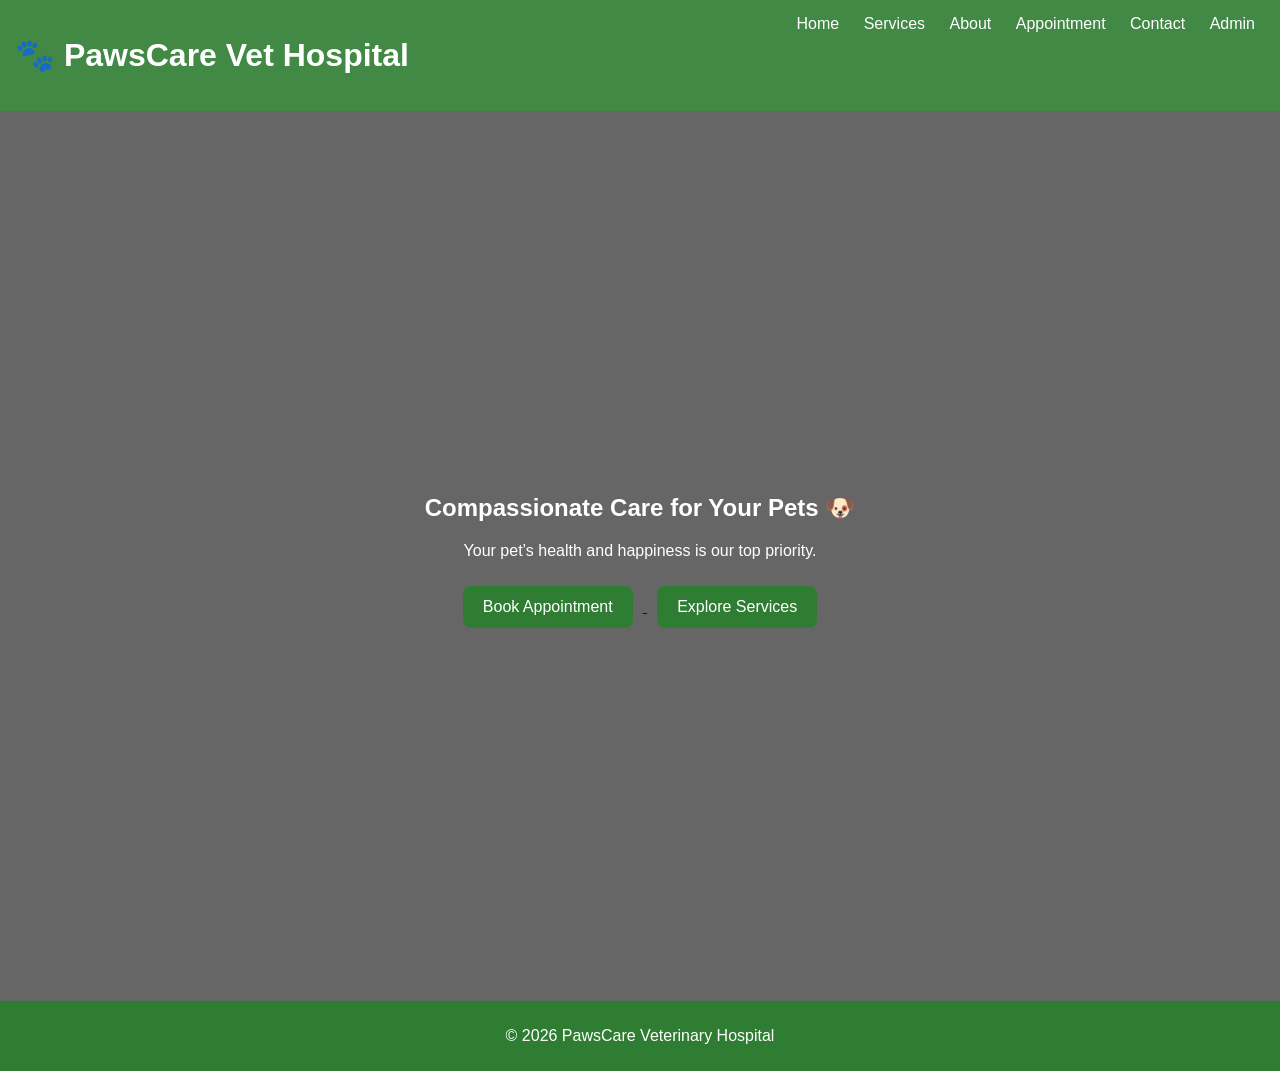
<file: index.html>
<!DOCTYPE html>
<html>
<head>
  <title>PawsCare Vet Hospital</title>
  <link rel="stylesheet" href="style.css">
</head>
<body>

<header>
  <h1>🐾 PawsCare Vet Hospital</h1>
  <nav>
    <a href="index.html">Home</a>
    <a href="services.html">Services</a>
    <a href="about.html">About</a>
    <a href="appointment.html">Appointment</a>
    <a href="contact.html">Contact</a>
    <a href="admin-login.html">Admin</a>
  </nav>
</header>

<!-- HERO SECTION ONLY -->
<section class="hero">
  <div class="hero-content">
    <h2>Compassionate Care for Your Pets 🐶</h2>
    <p>Your pet’s health and happiness is our top priority.</p>

    <div class="hero-buttons">
      <a href="appointment.html">
        <button>Book Appointment</button>
      </a>

      <a href="services.html">
        <button class="secondary">Explore Services</button>
      </a>
    </div>
  </div>
</section>

<footer>
  <p>© 2026 PawsCare Veterinary Hospital</p>
</footer>

</body>
</html>
</file>
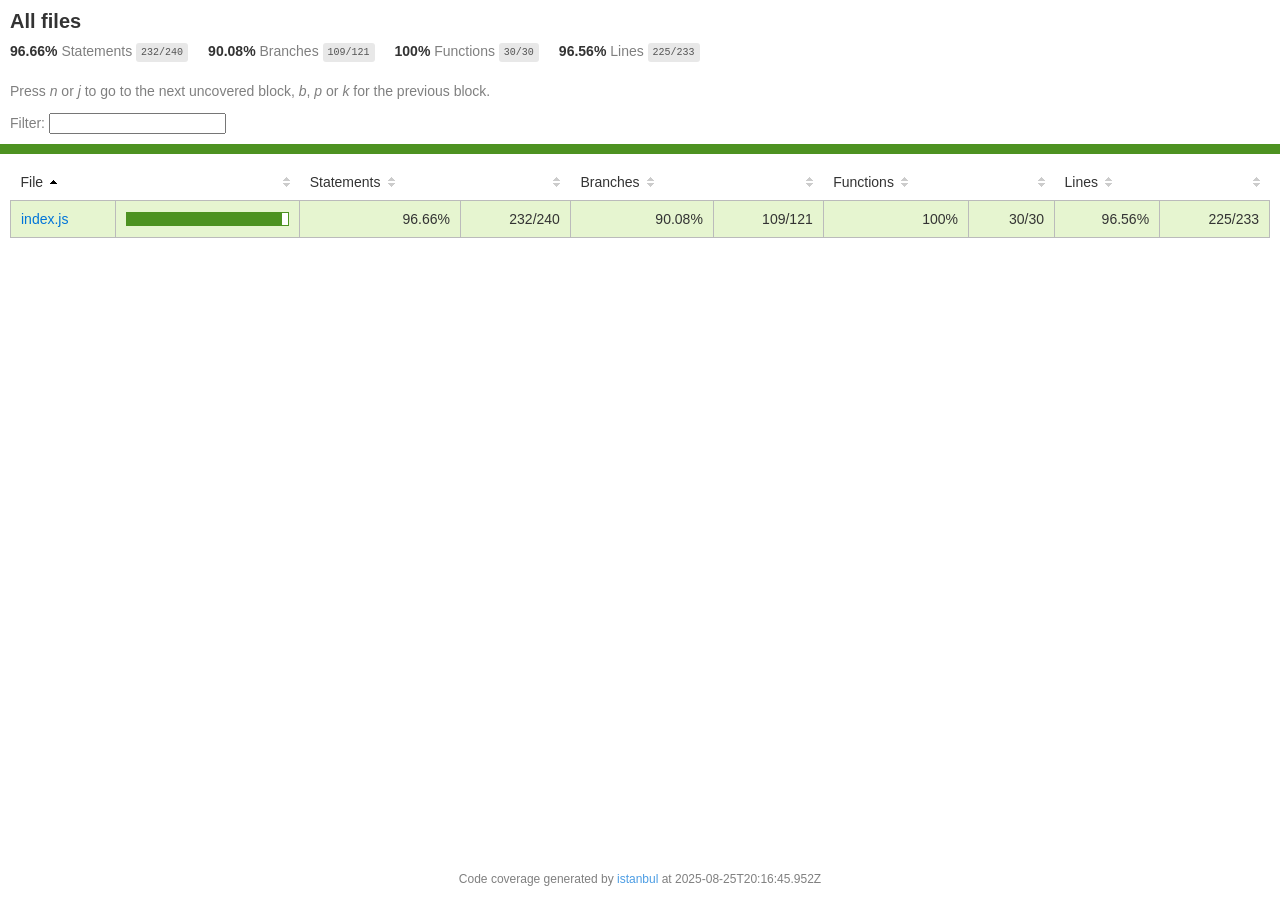
<file: backend/node_modules/kareem/coverage/lcov-report/index.html>
<!doctype html>
<html lang="en">

<head>
    <title>Code coverage report for All files</title>
    <meta charset="utf-8" />
    <link rel="stylesheet" href="prettify.css" />
    <link rel="stylesheet" href="base.css" />
    <link rel="shortcut icon" type="image/x-icon" href="favicon.png" />
    <meta name="viewport" content="width=device-width, initial-scale=1" />
    <style type='text/css'>
        .coverage-summary .sorter {
            background-image: url(sort-arrow-sprite.png);
        }
    </style>
</head>
    
<body>
<div class='wrapper'>
    <div class='pad1'>
        <h1>All files</h1>
        <div class='clearfix'>
            
            <div class='fl pad1y space-right2'>
                <span class="strong">96.66% </span>
                <span class="quiet">Statements</span>
                <span class='fraction'>232/240</span>
            </div>
        
            
            <div class='fl pad1y space-right2'>
                <span class="strong">90.08% </span>
                <span class="quiet">Branches</span>
                <span class='fraction'>109/121</span>
            </div>
        
            
            <div class='fl pad1y space-right2'>
                <span class="strong">100% </span>
                <span class="quiet">Functions</span>
                <span class='fraction'>30/30</span>
            </div>
        
            
            <div class='fl pad1y space-right2'>
                <span class="strong">96.56% </span>
                <span class="quiet">Lines</span>
                <span class='fraction'>225/233</span>
            </div>
        
            
        </div>
        <p class="quiet">
            Press <em>n</em> or <em>j</em> to go to the next uncovered block, <em>b</em>, <em>p</em> or <em>k</em> for the previous block.
        </p>
        <template id="filterTemplate">
            <div class="quiet">
                Filter:
                <input type="search" id="fileSearch">
            </div>
        </template>
    </div>
    <div class='status-line high'></div>
    <div class="pad1">
<table class="coverage-summary">
<thead>
<tr>
   <th data-col="file" data-fmt="html" data-html="true" class="file">File</th>
   <th data-col="pic" data-type="number" data-fmt="html" data-html="true" class="pic"></th>
   <th data-col="statements" data-type="number" data-fmt="pct" class="pct">Statements</th>
   <th data-col="statements_raw" data-type="number" data-fmt="html" class="abs"></th>
   <th data-col="branches" data-type="number" data-fmt="pct" class="pct">Branches</th>
   <th data-col="branches_raw" data-type="number" data-fmt="html" class="abs"></th>
   <th data-col="functions" data-type="number" data-fmt="pct" class="pct">Functions</th>
   <th data-col="functions_raw" data-type="number" data-fmt="html" class="abs"></th>
   <th data-col="lines" data-type="number" data-fmt="pct" class="pct">Lines</th>
   <th data-col="lines_raw" data-type="number" data-fmt="html" class="abs"></th>
</tr>
</thead>
<tbody><tr>
	<td class="file high" data-value="index.js"><a href="index.js.html">index.js</a></td>
	<td data-value="96.66" class="pic high">
	<div class="chart"><div class="cover-fill" style="width: 96%"></div><div class="cover-empty" style="width: 4%"></div></div>
	</td>
	<td data-value="96.66" class="pct high">96.66%</td>
	<td data-value="240" class="abs high">232/240</td>
	<td data-value="90.08" class="pct high">90.08%</td>
	<td data-value="121" class="abs high">109/121</td>
	<td data-value="100" class="pct high">100%</td>
	<td data-value="30" class="abs high">30/30</td>
	<td data-value="96.56" class="pct high">96.56%</td>
	<td data-value="233" class="abs high">225/233</td>
	</tr>

</tbody>
</table>
</div>
                <div class='push'></div><!-- for sticky footer -->
            </div><!-- /wrapper -->
            <div class='footer quiet pad2 space-top1 center small'>
                Code coverage generated by
                <a href="https://istanbul.js.org/" target="_blank" rel="noopener noreferrer">istanbul</a>
                at 2025-08-25T20:16:45.952Z
            </div>
        <script src="prettify.js"></script>
        <script>
            window.onload = function () {
                prettyPrint();
            };
        </script>
        <script src="sorter.js"></script>
        <script src="block-navigation.js"></script>
    </body>
</html>
</file>
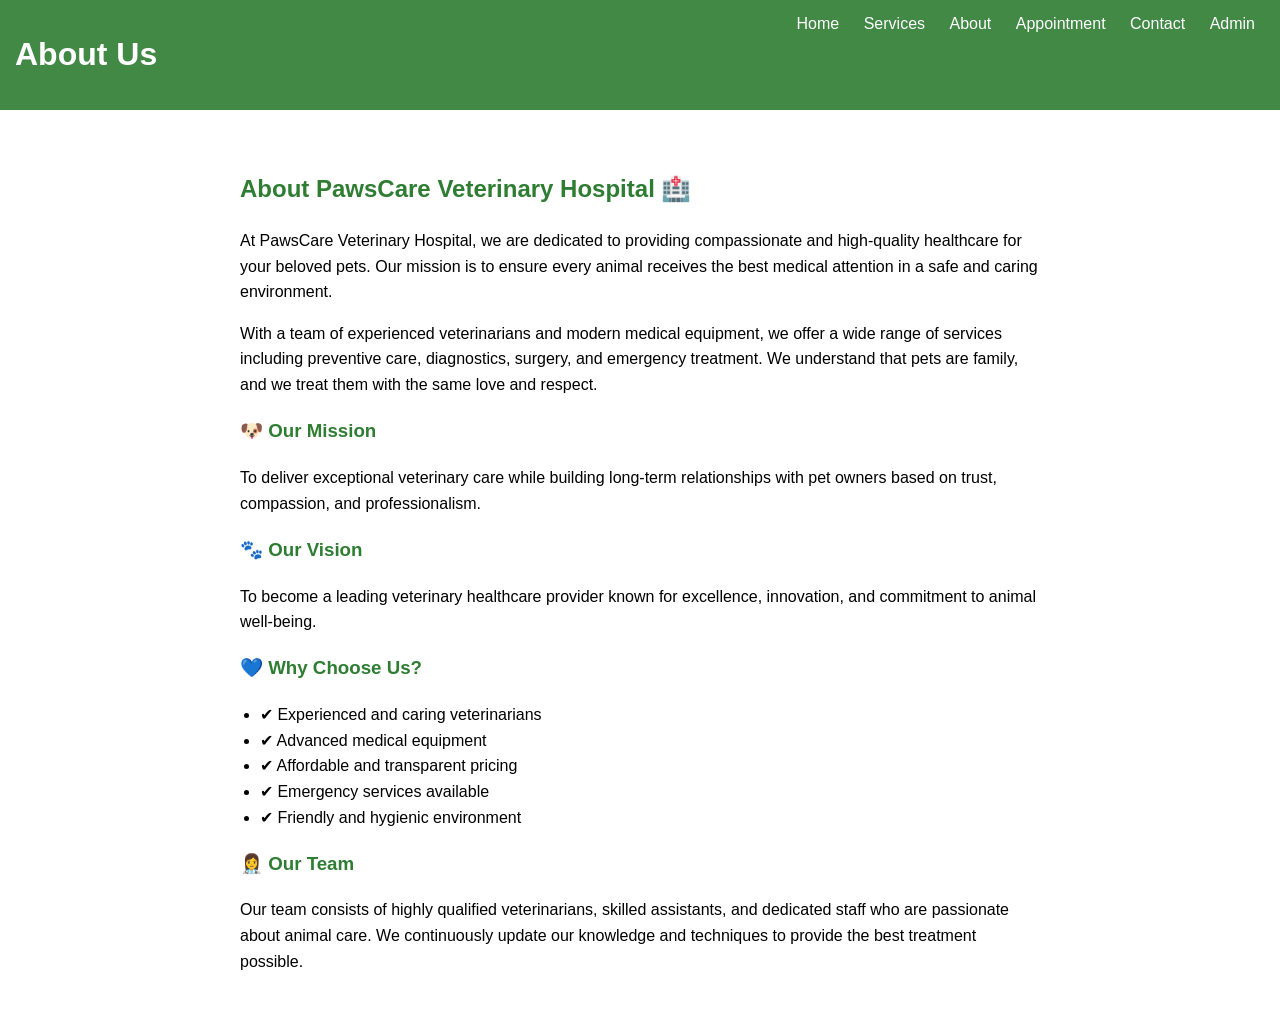
<file: about.html>
<!DOCTYPE html>
<html>
<head>
  <title>About</title>
  <link rel="stylesheet" href="style.css">
</head>
<body>

<header>
  <h1>About Us</h1>
  <nav>
    <a href="index.html">Home</a>
    <a href="services.html">Services</a>
    <a href="about.html">About</a>
    <a href="appointment.html">Appointment</a>
    <a href="contact.html">Contact</a>
    <a href="admin-login.html">Admin</a>
  </nav>
</header>

<section class="about-section">

  <h2>About PawsCare Veterinary Hospital 🏥</h2>

  <p>
    At PawsCare Veterinary Hospital, we are dedicated to providing compassionate
    and high-quality healthcare for your beloved pets. Our mission is to ensure
    every animal receives the best medical attention in a safe and caring environment.
  </p>

  <p>
    With a team of experienced veterinarians and modern medical equipment,
    we offer a wide range of services including preventive care, diagnostics,
    surgery, and emergency treatment. We understand that pets are family,
    and we treat them with the same love and respect.
  </p>

  <h3>🐶 Our Mission</h3>
  <p>
    To deliver exceptional veterinary care while building long-term relationships
    with pet owners based on trust, compassion, and professionalism.
  </p>

  <h3>🐾 Our Vision</h3>
  <p>
    To become a leading veterinary healthcare provider known for excellence,
    innovation, and commitment to animal well-being.
  </p>

  <h3>💙 Why Choose Us?</h3>
  <ul>
    <li>✔ Experienced and caring veterinarians</li>
    <li>✔ Advanced medical equipment</li>
    <li>✔ Affordable and transparent pricing</li>
    <li>✔ Emergency services available</li>
    <li>✔ Friendly and hygienic environment</li>
  </ul>

  <h3>👩‍⚕️ Our Team</h3>
  <p>
    Our team consists of highly qualified veterinarians, skilled assistants,
    and dedicated staff who are passionate about animal care. We continuously
    update our knowledge and techniques to provide the best treatment possible.
  </p>

</section>

</body>
</html>
</file>
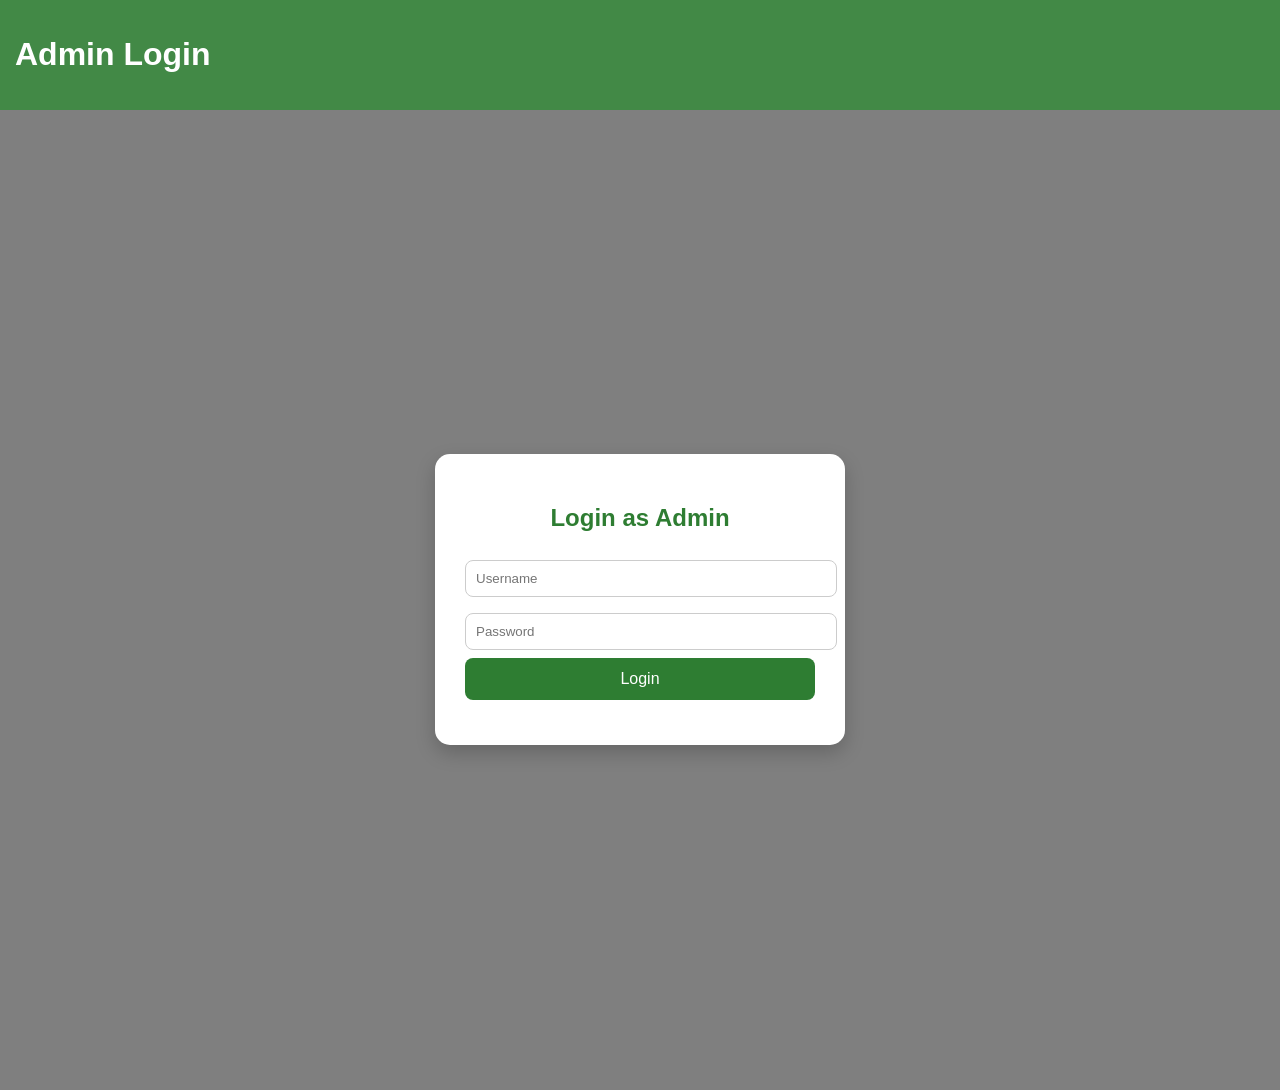
<file: admin-login.html>
<!DOCTYPE html>
<html>
<head>
    <title>Admin Login</title>
    <link rel="stylesheet" href="style.css">
</head>
<body>

<header>
    <h1>Admin Login</h1>
</header>

<section class="appointment-section">
    <div class="form-box">
        <h2>Login as Admin</h2>

        <form id="adminLoginForm">
            <input type="text" id="username" placeholder="Username" required>
            <input type="password" id="password" placeholder="Password" required>

            <button type="submit">Login</button>
        </form>

        <p id="loginMessage"></p>
    </div>
</section>

<script>
document.getElementById("adminLoginForm").addEventListener("submit", function(e) {
    e.preventDefault();

    const username = document.getElementById("username").value.trim();
    const password = document.getElementById("password").value.trim();

    if(username === "admin" && password === "1234") {
        
        localStorage.setItem("adminLoggedIn", "true");

        console.log(localStorage.getItem("adminLoggedIn")); // debugging

        window.location.href = "admin.html";
    }
    else {
        document.getElementById("loginMessage").innerText =
        "Invalid credentials";
    }
});
</script>

</body>
</html>
</file>
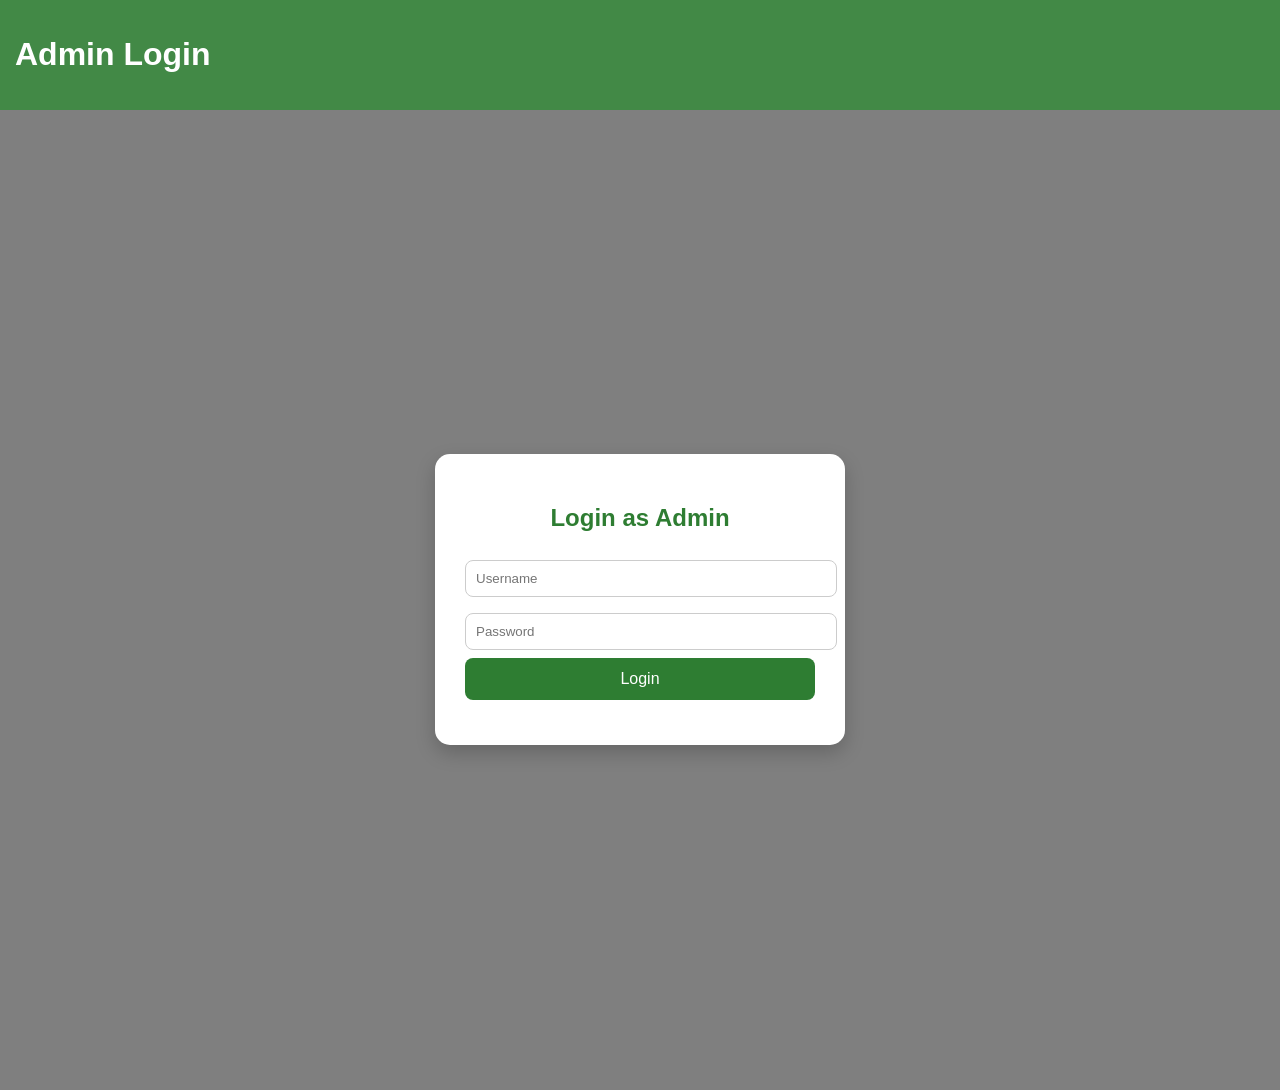
<file: admin.html>
<!DOCTYPE html>
<html>
<head>
    <title>Admin Dashboard</title>
    <link rel="stylesheet" href="style.css">
</head>
<body>

<!-- LOGIN CHECK -->
<script>
const isLoggedIn = localStorage.getItem("adminLoggedIn");

if (isLoggedIn !== "true") {
    alert("Please login first!");
    window.location.href = "admin-login.html";
}
</script>

<header>
    <h1>📋 Admin Dashboard</h1>
    <nav>
        <a href="index.html">Home</a>
        <a href="admin-login.html">Admin</a>
    </nav>
</header>

<section>
    <h2>Booked Appointments</h2>

    <table border="1" align="center" cellpadding="10">
        <thead>
            <tr>
                <th>Owner Name</th>
                <th>Pet Name</th>
                <th>Pet Type</th>
                <th>Date</th>
                <th>Time</th>
                <th>Service</th>
            </tr>
        </thead>

        <tbody id="appointmentTable"></tbody>
    </table>
</section>

<div class="logout-container">
    <button class="logout-btn" onclick="logout()">Logout</button>
</div>

<script>
async function loadAppointments() {
    try {
        const response = await fetch("http://localhost:5000/appointments");
        const data = await response.json();

        const table = document.getElementById("appointmentTable");
        table.innerHTML = "";

        if (data.length === 0) {
            table.innerHTML = `
                <tr>
                    <td colspan="6">No appointments found</td>
                </tr>
            `;
            return;
        }

        data.forEach(appointment => {
            table.innerHTML += `
                <tr>
                    <td>${appointment.ownerName}</td>
                    <td>${appointment.petName}</td>
                    <td>${appointment.petType}</td>
                    <td>${appointment.date}</td>
                    <td>${appointment.time}</td>
                    <td>${appointment.service}</td>
                </tr>
            `;
        });

    } catch(error) {
        console.log("Error:", error);
    }
}

loadAppointments();

function logout() {
    localStorage.removeItem("adminLoggedIn");
    alert("Logged out successfully!");
    window.location.href = "admin-login.html";
}
</script>

</body>
</html>
</file>
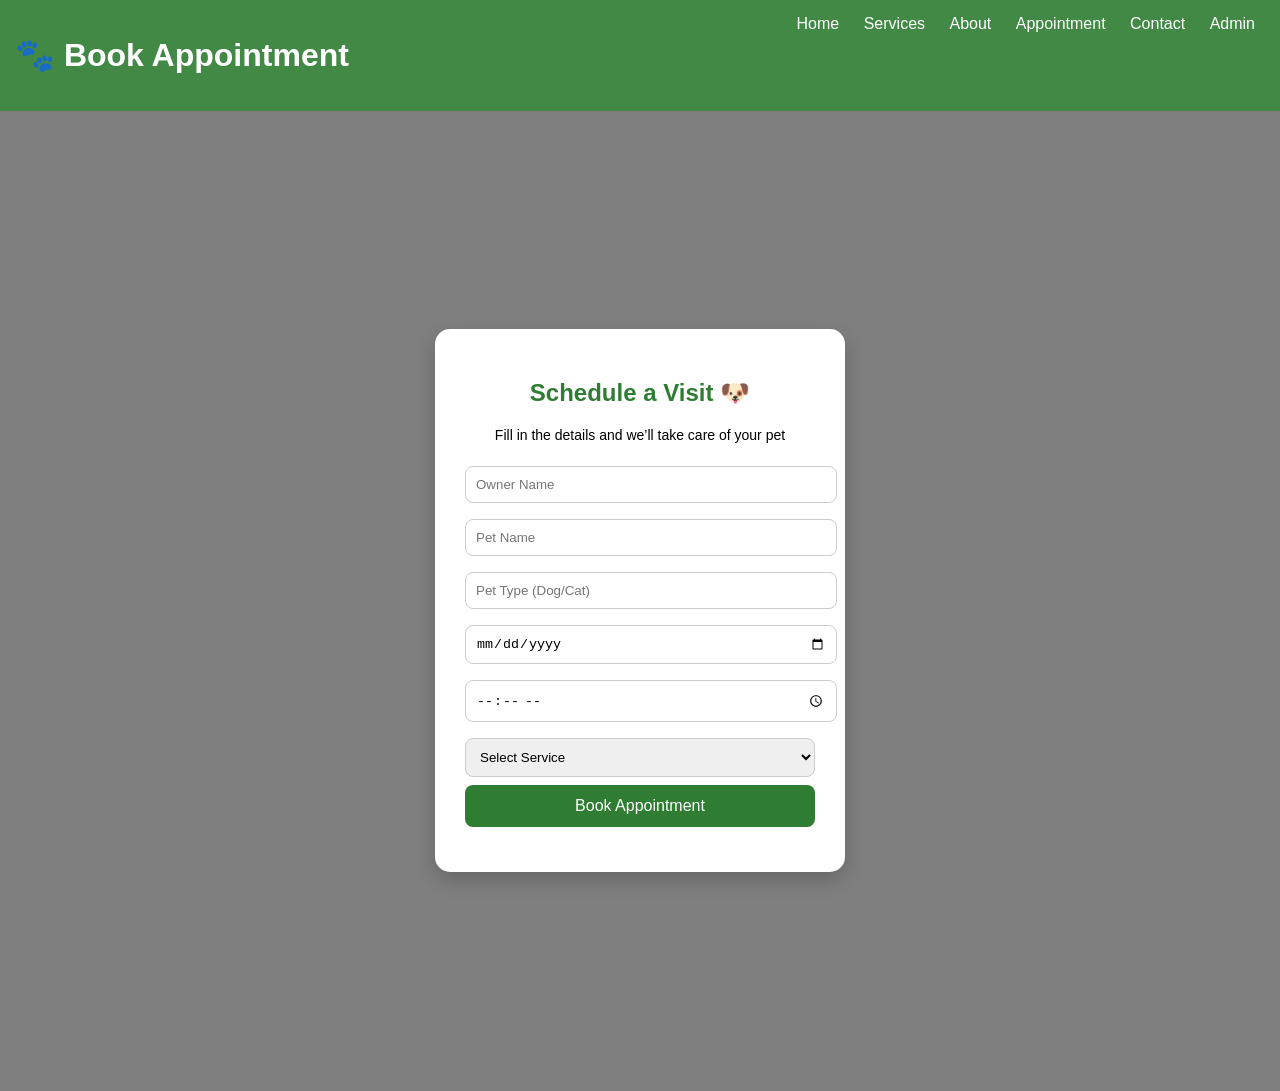
<file: appointment.html>
<!DOCTYPE html>
<html>
<head>
  <title>Book Appointment</title>
  <link rel="stylesheet" href="style.css">
</head>
<body>

<header>
  <h1>🐾 Book Appointment</h1>
  <nav>
    <a href="index.html">Home</a>
    <a href="services.html">Services</a>
    <a href="about.html">About</a>
    <a href="appointment.html">Appointment</a>
    <a href="contact.html">Contact</a>
    <a href="admin-login.html">Admin</a>
  </nav>
</header>

<section class="appointment-section">

  <div class="form-box">
    <h2>Schedule a Visit 🐶</h2>
    <p>Fill in the details and we’ll take care of your pet</p>

    <form id="appointmentForm">
  <input type="text" name="ownerName" placeholder="Owner Name" required>
  <input type="text" name="petName" placeholder="Pet Name" required>
  <input type="text" name="petType" placeholder="Pet Type (Dog/Cat)" required>

 <input type="date" name="date" id="date" required>
 <input type="time" name="time" id="time" required>
  <select name="service" required>
    <option value="">Select Service</option>
    <option>Vaccination</option>
    <option>Surgery</option>
    <option>Grooming</option>
    <option>Diagnostics</option>
    <option>Emergency</option>
  </select>

  <button type="submit">Book Appointment</button>
</form>

    <p id="message"></p>
  </div>

</section>

<script src="script.js"></script>
</body>
</html>
</file>
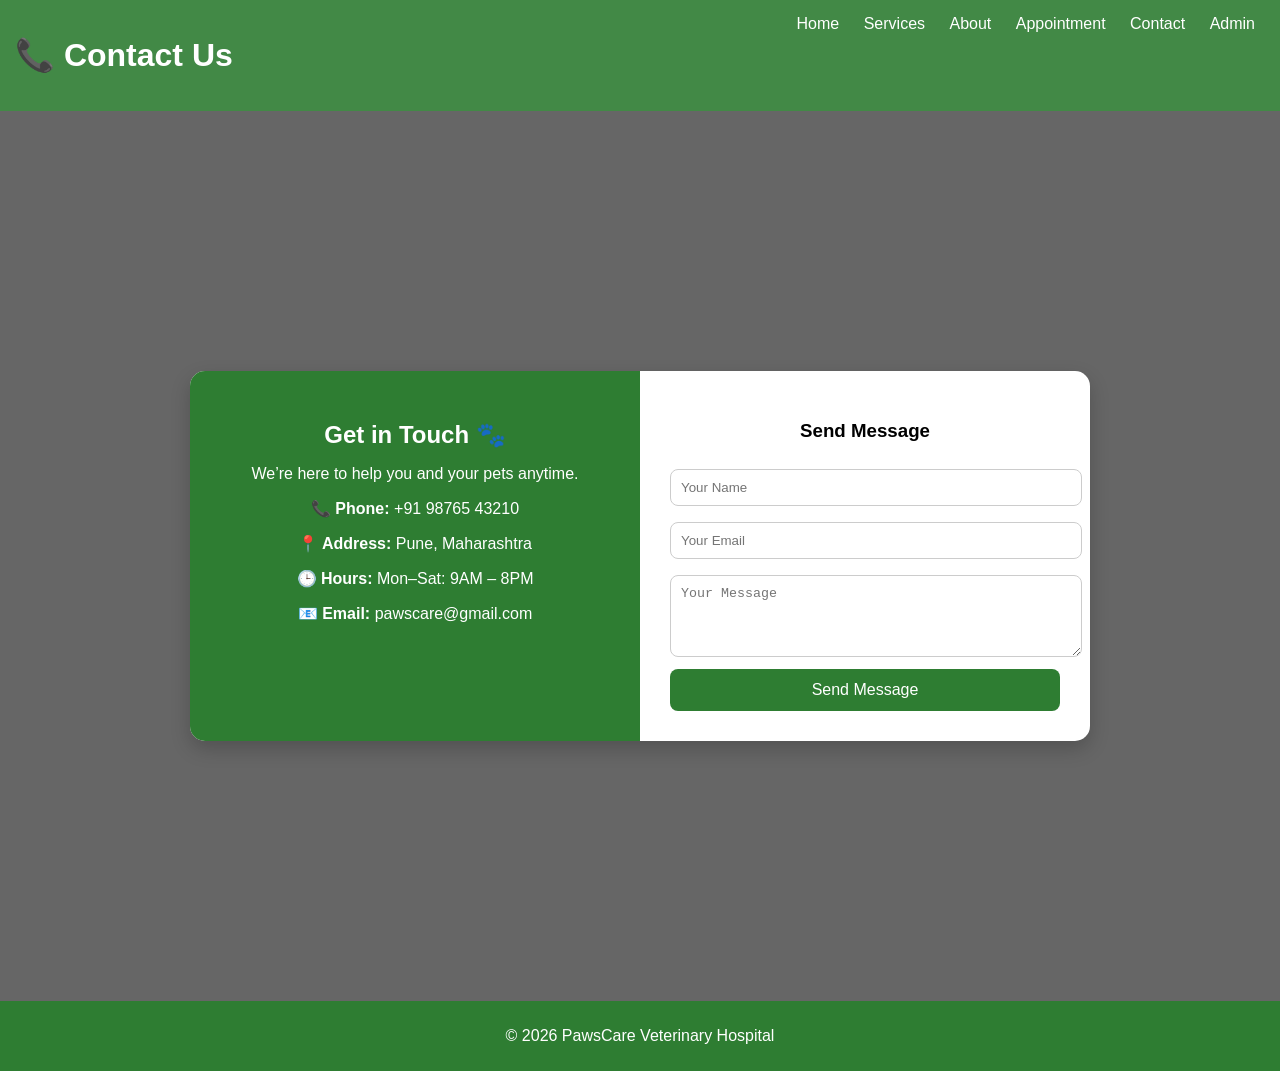
<file: contact.html>
<!DOCTYPE html>
<html>
<head>
  <title>Contact</title>
  <link rel="stylesheet" href="style.css">
</head>
<body>

<header>
  <h1>📞 Contact Us</h1>
  <nav>
    <a href="index.html">Home</a>
    <a href="services.html">Services</a>
    <a href="about.html">About</a>
    <a href="appointment.html">Appointment</a>
    <a href="contact.html">Contact</a>
    <a href="admin-login.html">Admin</a>
  </nav>
</header>

<section class="contact-section">

  <div class="contact-container">

    <!-- LEFT SIDE (INFO) -->
    <div class="contact-info">
      <h2>Get in Touch 🐾</h2>
      <p>We’re here to help you and your pets anytime.</p>

      <p><strong>📞 Phone:</strong> +91 98765 43210</p>
      <p><strong>📍 Address:</strong> Pune, Maharashtra</p>
      <p><strong>🕒 Hours:</strong> Mon–Sat: 9AM – 8PM</p>
      <p><strong>📧 Email:</strong> pawscare@gmail.com</p>
    </div>

    <!-- RIGHT SIDE (FORM) -->
    <div class="contact-form">
      <h3>Send Message</h3>

      <form>
        <input type="text" placeholder="Your Name" required>
        <input type="email" placeholder="Your Email" required>
        <textarea placeholder="Your Message" rows="4" required></textarea>
        <button type="submit">Send Message</button>
      </form>

    </div>

  </div>

</section>

<footer>
  <p>© 2026 PawsCare Veterinary Hospital</p>
</footer>

</body>
</html>
</file>
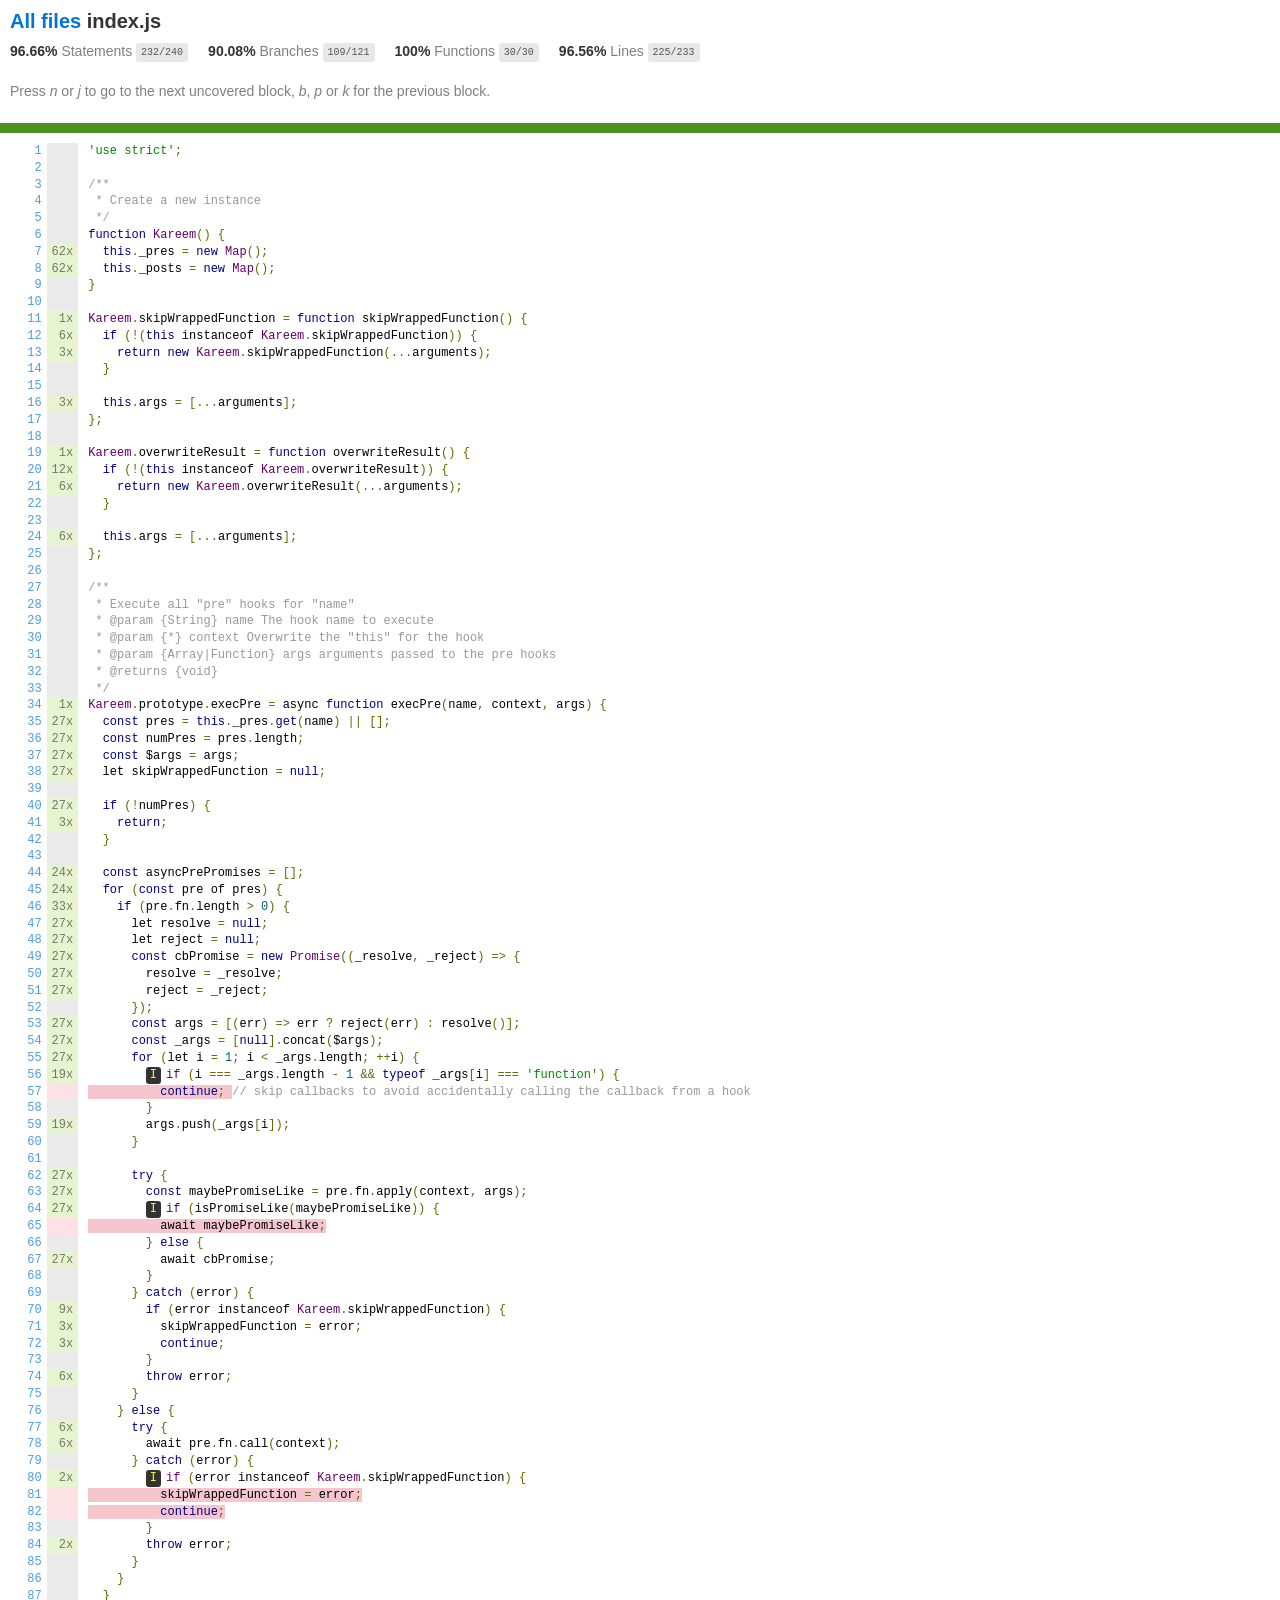
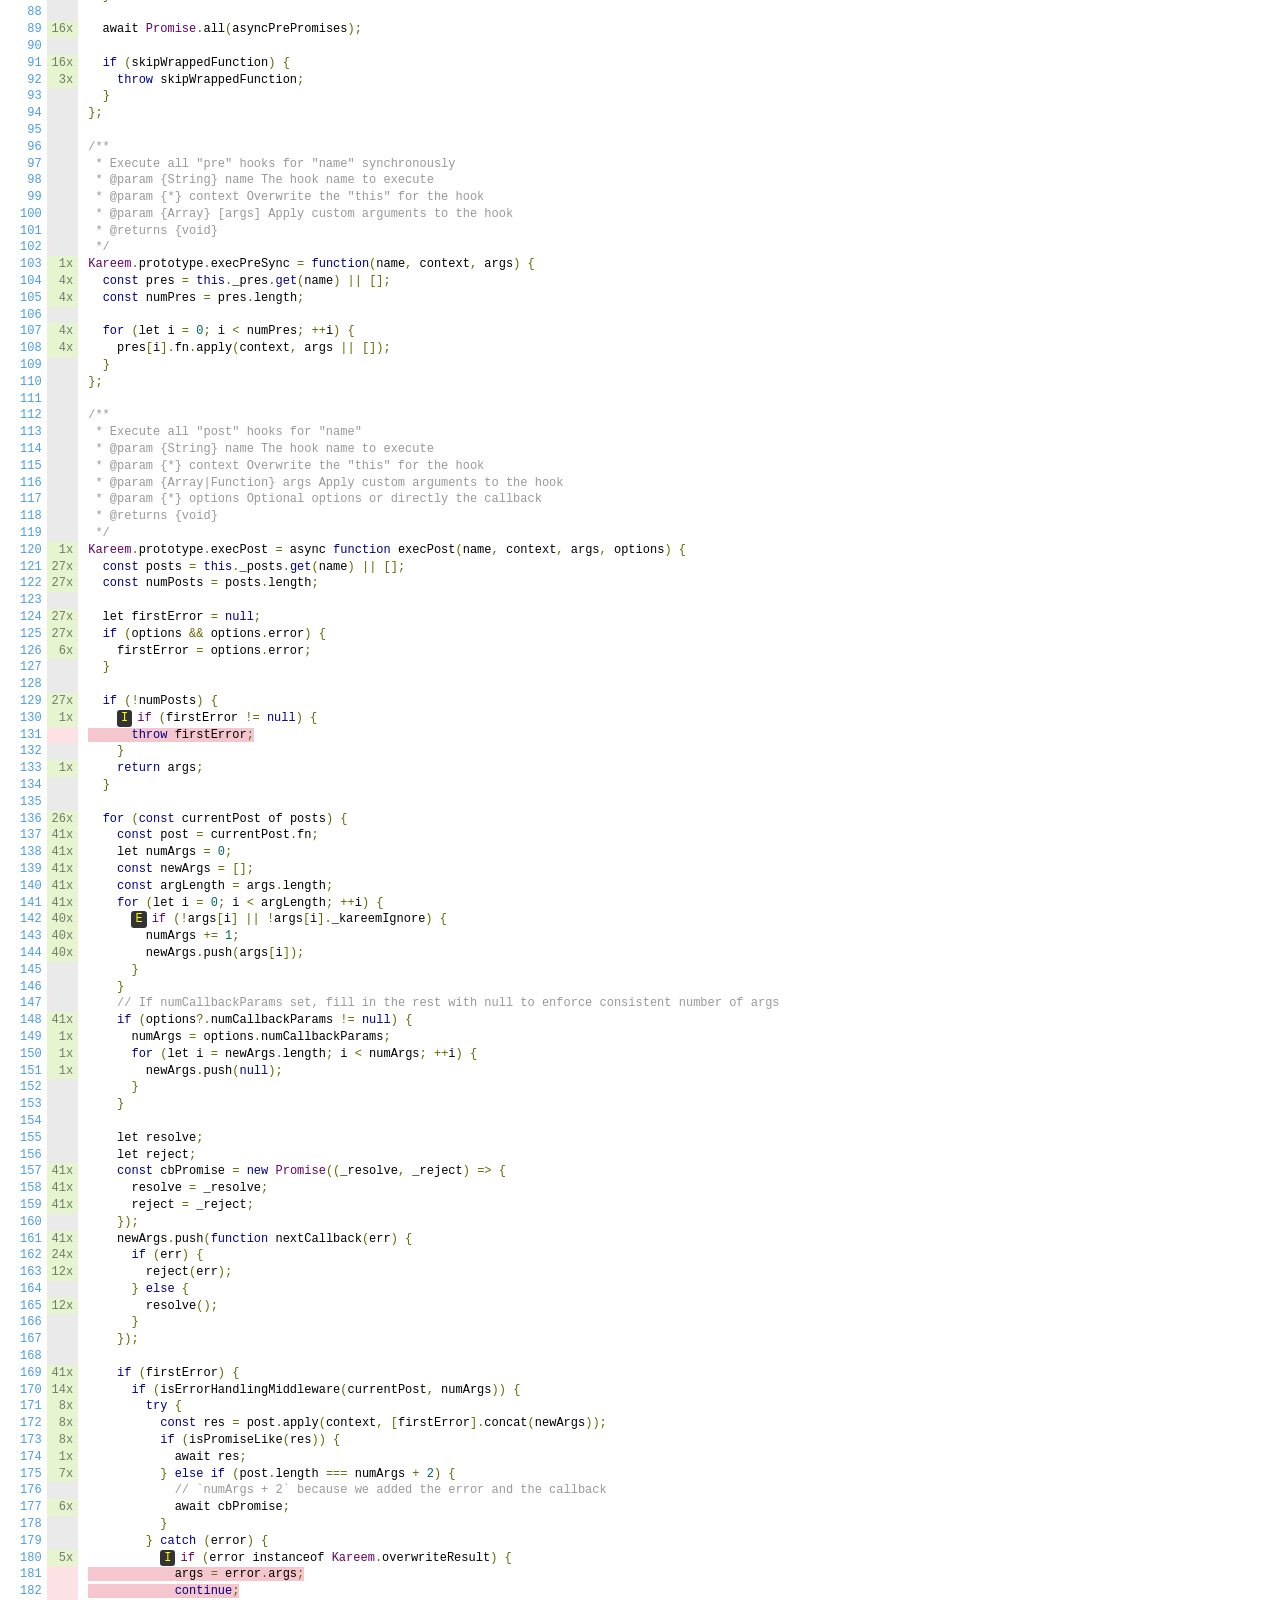
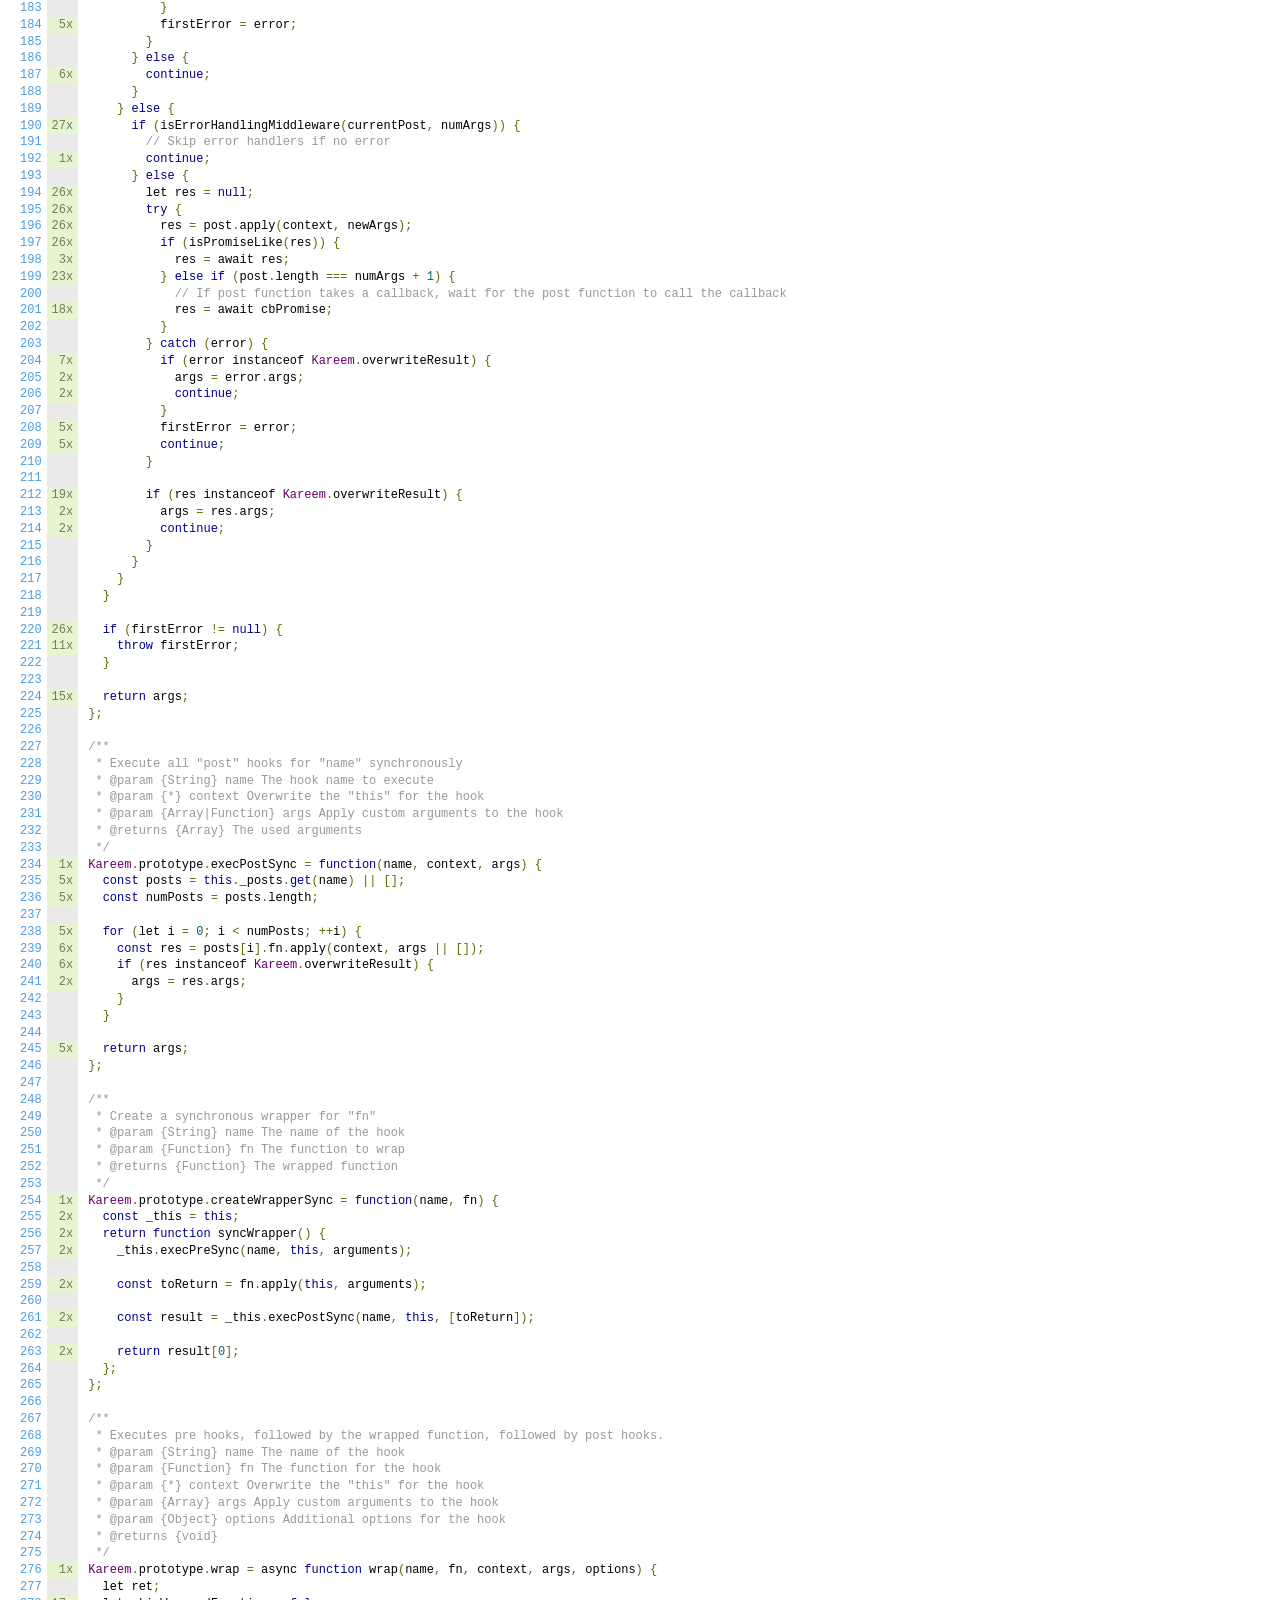
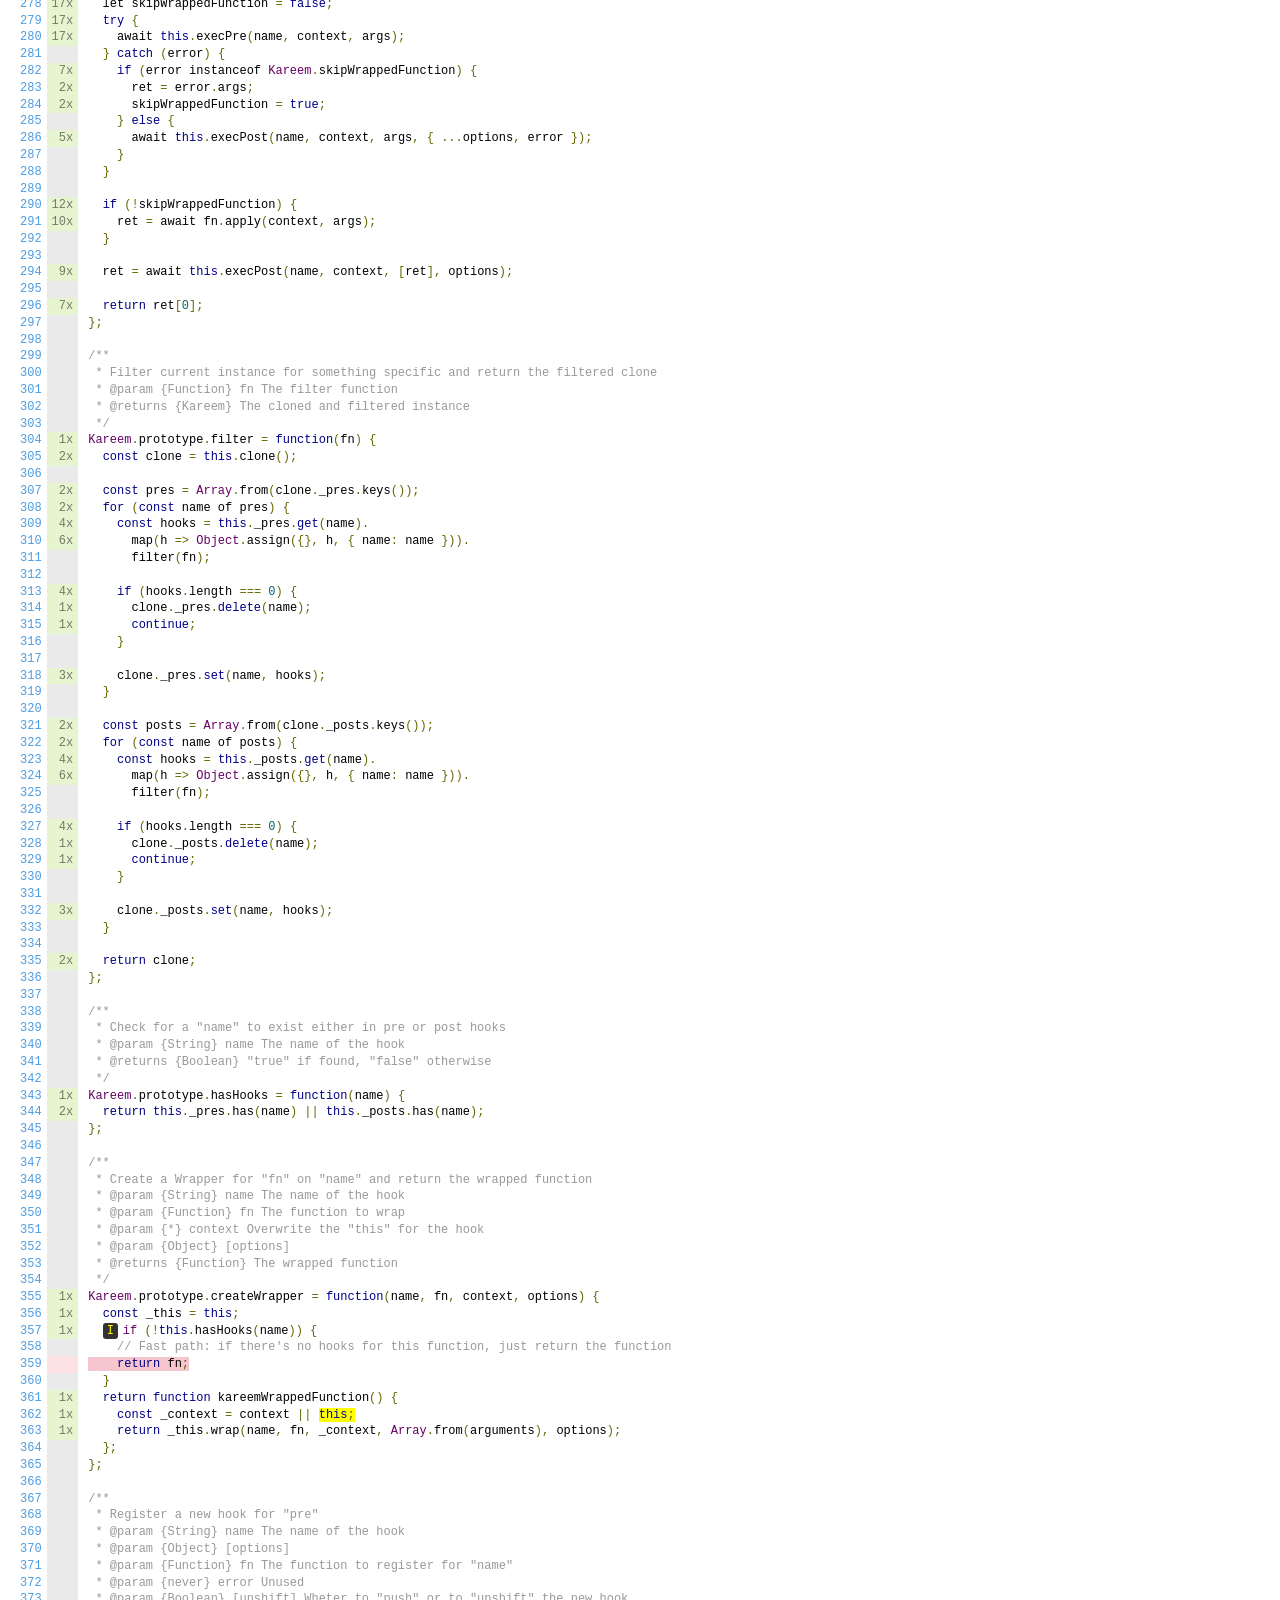
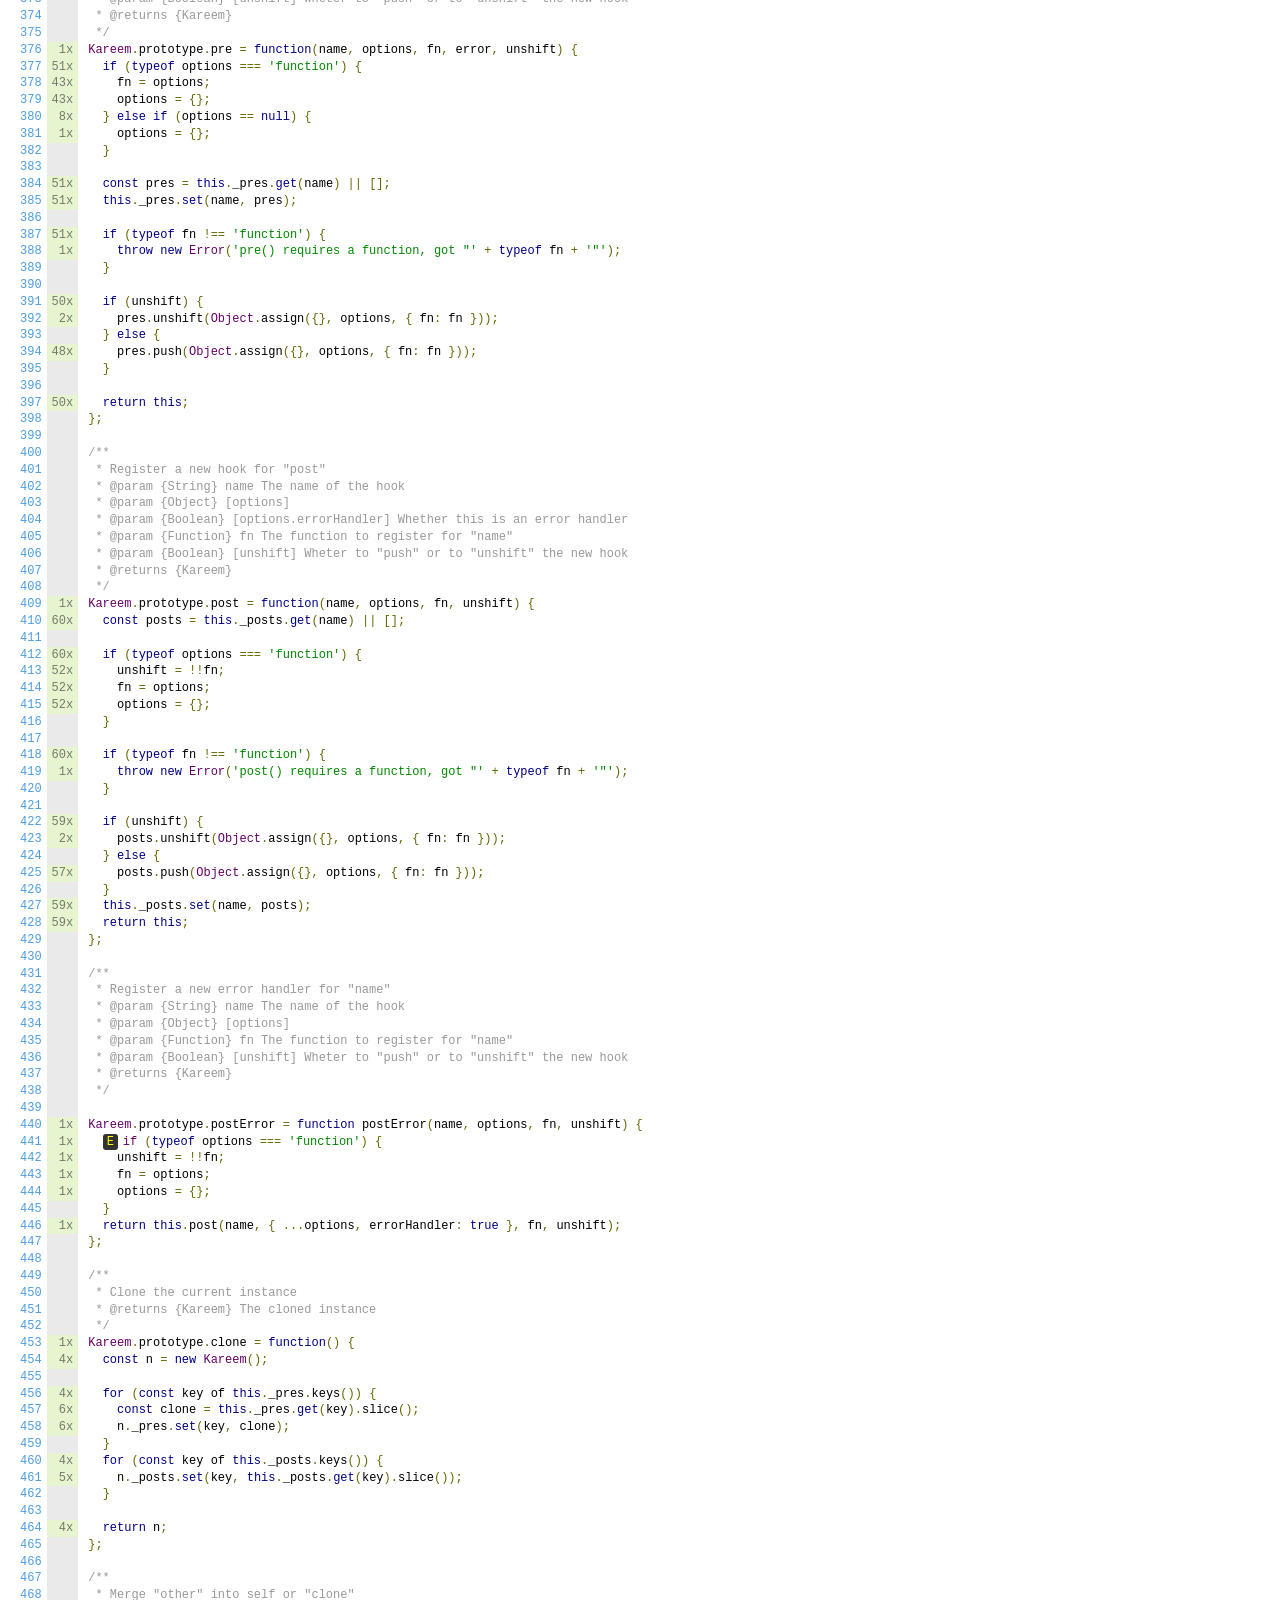
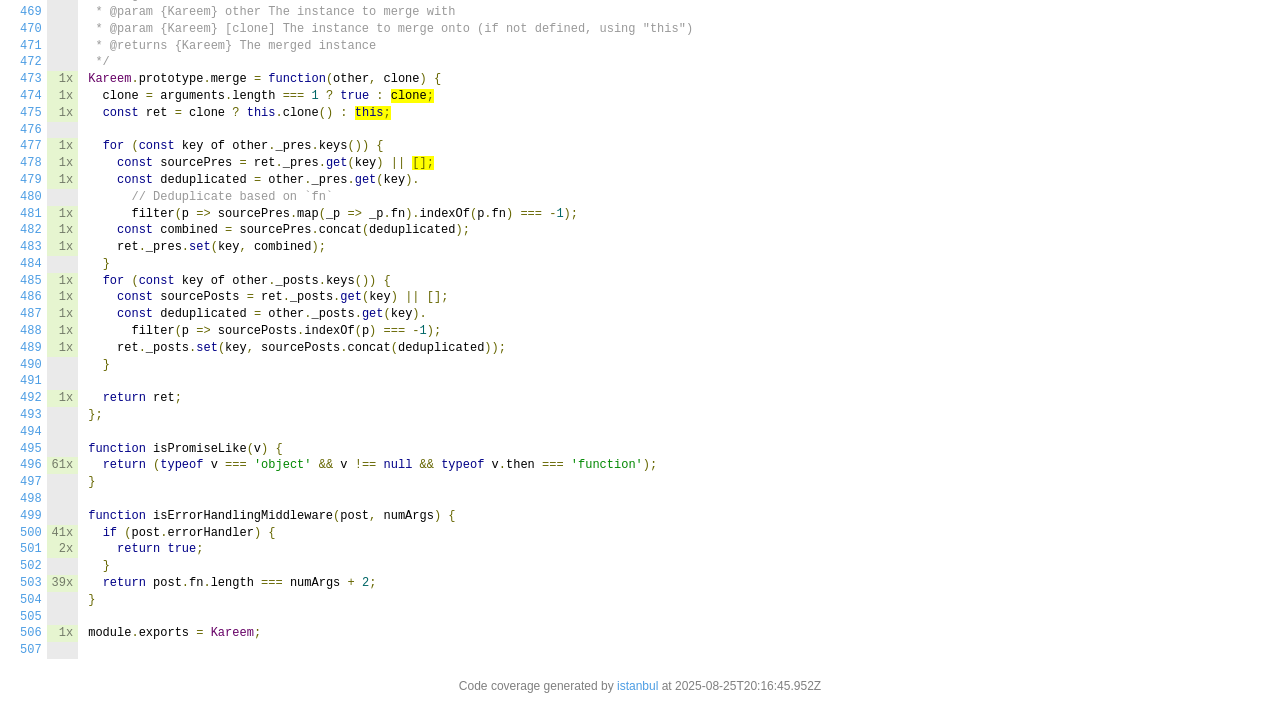
<file: backend/node_modules/kareem/coverage/lcov-report/index.js.html>
<!doctype html>
<html lang="en">

<head>
    <title>Code coverage report for index.js</title>
    <meta charset="utf-8" />
    <link rel="stylesheet" href="prettify.css" />
    <link rel="stylesheet" href="base.css" />
    <link rel="shortcut icon" type="image/x-icon" href="favicon.png" />
    <meta name="viewport" content="width=device-width, initial-scale=1" />
    <style type='text/css'>
        .coverage-summary .sorter {
            background-image: url(sort-arrow-sprite.png);
        }
    </style>
</head>
    
<body>
<div class='wrapper'>
    <div class='pad1'>
        <h1><a href="index.html">All files</a> index.js</h1>
        <div class='clearfix'>
            
            <div class='fl pad1y space-right2'>
                <span class="strong">96.66% </span>
                <span class="quiet">Statements</span>
                <span class='fraction'>232/240</span>
            </div>
        
            
            <div class='fl pad1y space-right2'>
                <span class="strong">90.08% </span>
                <span class="quiet">Branches</span>
                <span class='fraction'>109/121</span>
            </div>
        
            
            <div class='fl pad1y space-right2'>
                <span class="strong">100% </span>
                <span class="quiet">Functions</span>
                <span class='fraction'>30/30</span>
            </div>
        
            
            <div class='fl pad1y space-right2'>
                <span class="strong">96.56% </span>
                <span class="quiet">Lines</span>
                <span class='fraction'>225/233</span>
            </div>
        
            
        </div>
        <p class="quiet">
            Press <em>n</em> or <em>j</em> to go to the next uncovered block, <em>b</em>, <em>p</em> or <em>k</em> for the previous block.
        </p>
        <template id="filterTemplate">
            <div class="quiet">
                Filter:
                <input type="search" id="fileSearch">
            </div>
        </template>
    </div>
    <div class='status-line high'></div>
    <pre><table class="coverage">
<tr><td class="line-count quiet"><a name='L1'></a><a href='#L1'>1</a>
<a name='L2'></a><a href='#L2'>2</a>
<a name='L3'></a><a href='#L3'>3</a>
<a name='L4'></a><a href='#L4'>4</a>
<a name='L5'></a><a href='#L5'>5</a>
<a name='L6'></a><a href='#L6'>6</a>
<a name='L7'></a><a href='#L7'>7</a>
<a name='L8'></a><a href='#L8'>8</a>
<a name='L9'></a><a href='#L9'>9</a>
<a name='L10'></a><a href='#L10'>10</a>
<a name='L11'></a><a href='#L11'>11</a>
<a name='L12'></a><a href='#L12'>12</a>
<a name='L13'></a><a href='#L13'>13</a>
<a name='L14'></a><a href='#L14'>14</a>
<a name='L15'></a><a href='#L15'>15</a>
<a name='L16'></a><a href='#L16'>16</a>
<a name='L17'></a><a href='#L17'>17</a>
<a name='L18'></a><a href='#L18'>18</a>
<a name='L19'></a><a href='#L19'>19</a>
<a name='L20'></a><a href='#L20'>20</a>
<a name='L21'></a><a href='#L21'>21</a>
<a name='L22'></a><a href='#L22'>22</a>
<a name='L23'></a><a href='#L23'>23</a>
<a name='L24'></a><a href='#L24'>24</a>
<a name='L25'></a><a href='#L25'>25</a>
<a name='L26'></a><a href='#L26'>26</a>
<a name='L27'></a><a href='#L27'>27</a>
<a name='L28'></a><a href='#L28'>28</a>
<a name='L29'></a><a href='#L29'>29</a>
<a name='L30'></a><a href='#L30'>30</a>
<a name='L31'></a><a href='#L31'>31</a>
<a name='L32'></a><a href='#L32'>32</a>
<a name='L33'></a><a href='#L33'>33</a>
<a name='L34'></a><a href='#L34'>34</a>
<a name='L35'></a><a href='#L35'>35</a>
<a name='L36'></a><a href='#L36'>36</a>
<a name='L37'></a><a href='#L37'>37</a>
<a name='L38'></a><a href='#L38'>38</a>
<a name='L39'></a><a href='#L39'>39</a>
<a name='L40'></a><a href='#L40'>40</a>
<a name='L41'></a><a href='#L41'>41</a>
<a name='L42'></a><a href='#L42'>42</a>
<a name='L43'></a><a href='#L43'>43</a>
<a name='L44'></a><a href='#L44'>44</a>
<a name='L45'></a><a href='#L45'>45</a>
<a name='L46'></a><a href='#L46'>46</a>
<a name='L47'></a><a href='#L47'>47</a>
<a name='L48'></a><a href='#L48'>48</a>
<a name='L49'></a><a href='#L49'>49</a>
<a name='L50'></a><a href='#L50'>50</a>
<a name='L51'></a><a href='#L51'>51</a>
<a name='L52'></a><a href='#L52'>52</a>
<a name='L53'></a><a href='#L53'>53</a>
<a name='L54'></a><a href='#L54'>54</a>
<a name='L55'></a><a href='#L55'>55</a>
<a name='L56'></a><a href='#L56'>56</a>
<a name='L57'></a><a href='#L57'>57</a>
<a name='L58'></a><a href='#L58'>58</a>
<a name='L59'></a><a href='#L59'>59</a>
<a name='L60'></a><a href='#L60'>60</a>
<a name='L61'></a><a href='#L61'>61</a>
<a name='L62'></a><a href='#L62'>62</a>
<a name='L63'></a><a href='#L63'>63</a>
<a name='L64'></a><a href='#L64'>64</a>
<a name='L65'></a><a href='#L65'>65</a>
<a name='L66'></a><a href='#L66'>66</a>
<a name='L67'></a><a href='#L67'>67</a>
<a name='L68'></a><a href='#L68'>68</a>
<a name='L69'></a><a href='#L69'>69</a>
<a name='L70'></a><a href='#L70'>70</a>
<a name='L71'></a><a href='#L71'>71</a>
<a name='L72'></a><a href='#L72'>72</a>
<a name='L73'></a><a href='#L73'>73</a>
<a name='L74'></a><a href='#L74'>74</a>
<a name='L75'></a><a href='#L75'>75</a>
<a name='L76'></a><a href='#L76'>76</a>
<a name='L77'></a><a href='#L77'>77</a>
<a name='L78'></a><a href='#L78'>78</a>
<a name='L79'></a><a href='#L79'>79</a>
<a name='L80'></a><a href='#L80'>80</a>
<a name='L81'></a><a href='#L81'>81</a>
<a name='L82'></a><a href='#L82'>82</a>
<a name='L83'></a><a href='#L83'>83</a>
<a name='L84'></a><a href='#L84'>84</a>
<a name='L85'></a><a href='#L85'>85</a>
<a name='L86'></a><a href='#L86'>86</a>
<a name='L87'></a><a href='#L87'>87</a>
<a name='L88'></a><a href='#L88'>88</a>
<a name='L89'></a><a href='#L89'>89</a>
<a name='L90'></a><a href='#L90'>90</a>
<a name='L91'></a><a href='#L91'>91</a>
<a name='L92'></a><a href='#L92'>92</a>
<a name='L93'></a><a href='#L93'>93</a>
<a name='L94'></a><a href='#L94'>94</a>
<a name='L95'></a><a href='#L95'>95</a>
<a name='L96'></a><a href='#L96'>96</a>
<a name='L97'></a><a href='#L97'>97</a>
<a name='L98'></a><a href='#L98'>98</a>
<a name='L99'></a><a href='#L99'>99</a>
<a name='L100'></a><a href='#L100'>100</a>
<a name='L101'></a><a href='#L101'>101</a>
<a name='L102'></a><a href='#L102'>102</a>
<a name='L103'></a><a href='#L103'>103</a>
<a name='L104'></a><a href='#L104'>104</a>
<a name='L105'></a><a href='#L105'>105</a>
<a name='L106'></a><a href='#L106'>106</a>
<a name='L107'></a><a href='#L107'>107</a>
<a name='L108'></a><a href='#L108'>108</a>
<a name='L109'></a><a href='#L109'>109</a>
<a name='L110'></a><a href='#L110'>110</a>
<a name='L111'></a><a href='#L111'>111</a>
<a name='L112'></a><a href='#L112'>112</a>
<a name='L113'></a><a href='#L113'>113</a>
<a name='L114'></a><a href='#L114'>114</a>
<a name='L115'></a><a href='#L115'>115</a>
<a name='L116'></a><a href='#L116'>116</a>
<a name='L117'></a><a href='#L117'>117</a>
<a name='L118'></a><a href='#L118'>118</a>
<a name='L119'></a><a href='#L119'>119</a>
<a name='L120'></a><a href='#L120'>120</a>
<a name='L121'></a><a href='#L121'>121</a>
<a name='L122'></a><a href='#L122'>122</a>
<a name='L123'></a><a href='#L123'>123</a>
<a name='L124'></a><a href='#L124'>124</a>
<a name='L125'></a><a href='#L125'>125</a>
<a name='L126'></a><a href='#L126'>126</a>
<a name='L127'></a><a href='#L127'>127</a>
<a name='L128'></a><a href='#L128'>128</a>
<a name='L129'></a><a href='#L129'>129</a>
<a name='L130'></a><a href='#L130'>130</a>
<a name='L131'></a><a href='#L131'>131</a>
<a name='L132'></a><a href='#L132'>132</a>
<a name='L133'></a><a href='#L133'>133</a>
<a name='L134'></a><a href='#L134'>134</a>
<a name='L135'></a><a href='#L135'>135</a>
<a name='L136'></a><a href='#L136'>136</a>
<a name='L137'></a><a href='#L137'>137</a>
<a name='L138'></a><a href='#L138'>138</a>
<a name='L139'></a><a href='#L139'>139</a>
<a name='L140'></a><a href='#L140'>140</a>
<a name='L141'></a><a href='#L141'>141</a>
<a name='L142'></a><a href='#L142'>142</a>
<a name='L143'></a><a href='#L143'>143</a>
<a name='L144'></a><a href='#L144'>144</a>
<a name='L145'></a><a href='#L145'>145</a>
<a name='L146'></a><a href='#L146'>146</a>
<a name='L147'></a><a href='#L147'>147</a>
<a name='L148'></a><a href='#L148'>148</a>
<a name='L149'></a><a href='#L149'>149</a>
<a name='L150'></a><a href='#L150'>150</a>
<a name='L151'></a><a href='#L151'>151</a>
<a name='L152'></a><a href='#L152'>152</a>
<a name='L153'></a><a href='#L153'>153</a>
<a name='L154'></a><a href='#L154'>154</a>
<a name='L155'></a><a href='#L155'>155</a>
<a name='L156'></a><a href='#L156'>156</a>
<a name='L157'></a><a href='#L157'>157</a>
<a name='L158'></a><a href='#L158'>158</a>
<a name='L159'></a><a href='#L159'>159</a>
<a name='L160'></a><a href='#L160'>160</a>
<a name='L161'></a><a href='#L161'>161</a>
<a name='L162'></a><a href='#L162'>162</a>
<a name='L163'></a><a href='#L163'>163</a>
<a name='L164'></a><a href='#L164'>164</a>
<a name='L165'></a><a href='#L165'>165</a>
<a name='L166'></a><a href='#L166'>166</a>
<a name='L167'></a><a href='#L167'>167</a>
<a name='L168'></a><a href='#L168'>168</a>
<a name='L169'></a><a href='#L169'>169</a>
<a name='L170'></a><a href='#L170'>170</a>
<a name='L171'></a><a href='#L171'>171</a>
<a name='L172'></a><a href='#L172'>172</a>
<a name='L173'></a><a href='#L173'>173</a>
<a name='L174'></a><a href='#L174'>174</a>
<a name='L175'></a><a href='#L175'>175</a>
<a name='L176'></a><a href='#L176'>176</a>
<a name='L177'></a><a href='#L177'>177</a>
<a name='L178'></a><a href='#L178'>178</a>
<a name='L179'></a><a href='#L179'>179</a>
<a name='L180'></a><a href='#L180'>180</a>
<a name='L181'></a><a href='#L181'>181</a>
<a name='L182'></a><a href='#L182'>182</a>
<a name='L183'></a><a href='#L183'>183</a>
<a name='L184'></a><a href='#L184'>184</a>
<a name='L185'></a><a href='#L185'>185</a>
<a name='L186'></a><a href='#L186'>186</a>
<a name='L187'></a><a href='#L187'>187</a>
<a name='L188'></a><a href='#L188'>188</a>
<a name='L189'></a><a href='#L189'>189</a>
<a name='L190'></a><a href='#L190'>190</a>
<a name='L191'></a><a href='#L191'>191</a>
<a name='L192'></a><a href='#L192'>192</a>
<a name='L193'></a><a href='#L193'>193</a>
<a name='L194'></a><a href='#L194'>194</a>
<a name='L195'></a><a href='#L195'>195</a>
<a name='L196'></a><a href='#L196'>196</a>
<a name='L197'></a><a href='#L197'>197</a>
<a name='L198'></a><a href='#L198'>198</a>
<a name='L199'></a><a href='#L199'>199</a>
<a name='L200'></a><a href='#L200'>200</a>
<a name='L201'></a><a href='#L201'>201</a>
<a name='L202'></a><a href='#L202'>202</a>
<a name='L203'></a><a href='#L203'>203</a>
<a name='L204'></a><a href='#L204'>204</a>
<a name='L205'></a><a href='#L205'>205</a>
<a name='L206'></a><a href='#L206'>206</a>
<a name='L207'></a><a href='#L207'>207</a>
<a name='L208'></a><a href='#L208'>208</a>
<a name='L209'></a><a href='#L209'>209</a>
<a name='L210'></a><a href='#L210'>210</a>
<a name='L211'></a><a href='#L211'>211</a>
<a name='L212'></a><a href='#L212'>212</a>
<a name='L213'></a><a href='#L213'>213</a>
<a name='L214'></a><a href='#L214'>214</a>
<a name='L215'></a><a href='#L215'>215</a>
<a name='L216'></a><a href='#L216'>216</a>
<a name='L217'></a><a href='#L217'>217</a>
<a name='L218'></a><a href='#L218'>218</a>
<a name='L219'></a><a href='#L219'>219</a>
<a name='L220'></a><a href='#L220'>220</a>
<a name='L221'></a><a href='#L221'>221</a>
<a name='L222'></a><a href='#L222'>222</a>
<a name='L223'></a><a href='#L223'>223</a>
<a name='L224'></a><a href='#L224'>224</a>
<a name='L225'></a><a href='#L225'>225</a>
<a name='L226'></a><a href='#L226'>226</a>
<a name='L227'></a><a href='#L227'>227</a>
<a name='L228'></a><a href='#L228'>228</a>
<a name='L229'></a><a href='#L229'>229</a>
<a name='L230'></a><a href='#L230'>230</a>
<a name='L231'></a><a href='#L231'>231</a>
<a name='L232'></a><a href='#L232'>232</a>
<a name='L233'></a><a href='#L233'>233</a>
<a name='L234'></a><a href='#L234'>234</a>
<a name='L235'></a><a href='#L235'>235</a>
<a name='L236'></a><a href='#L236'>236</a>
<a name='L237'></a><a href='#L237'>237</a>
<a name='L238'></a><a href='#L238'>238</a>
<a name='L239'></a><a href='#L239'>239</a>
<a name='L240'></a><a href='#L240'>240</a>
<a name='L241'></a><a href='#L241'>241</a>
<a name='L242'></a><a href='#L242'>242</a>
<a name='L243'></a><a href='#L243'>243</a>
<a name='L244'></a><a href='#L244'>244</a>
<a name='L245'></a><a href='#L245'>245</a>
<a name='L246'></a><a href='#L246'>246</a>
<a name='L247'></a><a href='#L247'>247</a>
<a name='L248'></a><a href='#L248'>248</a>
<a name='L249'></a><a href='#L249'>249</a>
<a name='L250'></a><a href='#L250'>250</a>
<a name='L251'></a><a href='#L251'>251</a>
<a name='L252'></a><a href='#L252'>252</a>
<a name='L253'></a><a href='#L253'>253</a>
<a name='L254'></a><a href='#L254'>254</a>
<a name='L255'></a><a href='#L255'>255</a>
<a name='L256'></a><a href='#L256'>256</a>
<a name='L257'></a><a href='#L257'>257</a>
<a name='L258'></a><a href='#L258'>258</a>
<a name='L259'></a><a href='#L259'>259</a>
<a name='L260'></a><a href='#L260'>260</a>
<a name='L261'></a><a href='#L261'>261</a>
<a name='L262'></a><a href='#L262'>262</a>
<a name='L263'></a><a href='#L263'>263</a>
<a name='L264'></a><a href='#L264'>264</a>
<a name='L265'></a><a href='#L265'>265</a>
<a name='L266'></a><a href='#L266'>266</a>
<a name='L267'></a><a href='#L267'>267</a>
<a name='L268'></a><a href='#L268'>268</a>
<a name='L269'></a><a href='#L269'>269</a>
<a name='L270'></a><a href='#L270'>270</a>
<a name='L271'></a><a href='#L271'>271</a>
<a name='L272'></a><a href='#L272'>272</a>
<a name='L273'></a><a href='#L273'>273</a>
<a name='L274'></a><a href='#L274'>274</a>
<a name='L275'></a><a href='#L275'>275</a>
<a name='L276'></a><a href='#L276'>276</a>
<a name='L277'></a><a href='#L277'>277</a>
<a name='L278'></a><a href='#L278'>278</a>
<a name='L279'></a><a href='#L279'>279</a>
<a name='L280'></a><a href='#L280'>280</a>
<a name='L281'></a><a href='#L281'>281</a>
<a name='L282'></a><a href='#L282'>282</a>
<a name='L283'></a><a href='#L283'>283</a>
<a name='L284'></a><a href='#L284'>284</a>
<a name='L285'></a><a href='#L285'>285</a>
<a name='L286'></a><a href='#L286'>286</a>
<a name='L287'></a><a href='#L287'>287</a>
<a name='L288'></a><a href='#L288'>288</a>
<a name='L289'></a><a href='#L289'>289</a>
<a name='L290'></a><a href='#L290'>290</a>
<a name='L291'></a><a href='#L291'>291</a>
<a name='L292'></a><a href='#L292'>292</a>
<a name='L293'></a><a href='#L293'>293</a>
<a name='L294'></a><a href='#L294'>294</a>
<a name='L295'></a><a href='#L295'>295</a>
<a name='L296'></a><a href='#L296'>296</a>
<a name='L297'></a><a href='#L297'>297</a>
<a name='L298'></a><a href='#L298'>298</a>
<a name='L299'></a><a href='#L299'>299</a>
<a name='L300'></a><a href='#L300'>300</a>
<a name='L301'></a><a href='#L301'>301</a>
<a name='L302'></a><a href='#L302'>302</a>
<a name='L303'></a><a href='#L303'>303</a>
<a name='L304'></a><a href='#L304'>304</a>
<a name='L305'></a><a href='#L305'>305</a>
<a name='L306'></a><a href='#L306'>306</a>
<a name='L307'></a><a href='#L307'>307</a>
<a name='L308'></a><a href='#L308'>308</a>
<a name='L309'></a><a href='#L309'>309</a>
<a name='L310'></a><a href='#L310'>310</a>
<a name='L311'></a><a href='#L311'>311</a>
<a name='L312'></a><a href='#L312'>312</a>
<a name='L313'></a><a href='#L313'>313</a>
<a name='L314'></a><a href='#L314'>314</a>
<a name='L315'></a><a href='#L315'>315</a>
<a name='L316'></a><a href='#L316'>316</a>
<a name='L317'></a><a href='#L317'>317</a>
<a name='L318'></a><a href='#L318'>318</a>
<a name='L319'></a><a href='#L319'>319</a>
<a name='L320'></a><a href='#L320'>320</a>
<a name='L321'></a><a href='#L321'>321</a>
<a name='L322'></a><a href='#L322'>322</a>
<a name='L323'></a><a href='#L323'>323</a>
<a name='L324'></a><a href='#L324'>324</a>
<a name='L325'></a><a href='#L325'>325</a>
<a name='L326'></a><a href='#L326'>326</a>
<a name='L327'></a><a href='#L327'>327</a>
<a name='L328'></a><a href='#L328'>328</a>
<a name='L329'></a><a href='#L329'>329</a>
<a name='L330'></a><a href='#L330'>330</a>
<a name='L331'></a><a href='#L331'>331</a>
<a name='L332'></a><a href='#L332'>332</a>
<a name='L333'></a><a href='#L333'>333</a>
<a name='L334'></a><a href='#L334'>334</a>
<a name='L335'></a><a href='#L335'>335</a>
<a name='L336'></a><a href='#L336'>336</a>
<a name='L337'></a><a href='#L337'>337</a>
<a name='L338'></a><a href='#L338'>338</a>
<a name='L339'></a><a href='#L339'>339</a>
<a name='L340'></a><a href='#L340'>340</a>
<a name='L341'></a><a href='#L341'>341</a>
<a name='L342'></a><a href='#L342'>342</a>
<a name='L343'></a><a href='#L343'>343</a>
<a name='L344'></a><a href='#L344'>344</a>
<a name='L345'></a><a href='#L345'>345</a>
<a name='L346'></a><a href='#L346'>346</a>
<a name='L347'></a><a href='#L347'>347</a>
<a name='L348'></a><a href='#L348'>348</a>
<a name='L349'></a><a href='#L349'>349</a>
<a name='L350'></a><a href='#L350'>350</a>
<a name='L351'></a><a href='#L351'>351</a>
<a name='L352'></a><a href='#L352'>352</a>
<a name='L353'></a><a href='#L353'>353</a>
<a name='L354'></a><a href='#L354'>354</a>
<a name='L355'></a><a href='#L355'>355</a>
<a name='L356'></a><a href='#L356'>356</a>
<a name='L357'></a><a href='#L357'>357</a>
<a name='L358'></a><a href='#L358'>358</a>
<a name='L359'></a><a href='#L359'>359</a>
<a name='L360'></a><a href='#L360'>360</a>
<a name='L361'></a><a href='#L361'>361</a>
<a name='L362'></a><a href='#L362'>362</a>
<a name='L363'></a><a href='#L363'>363</a>
<a name='L364'></a><a href='#L364'>364</a>
<a name='L365'></a><a href='#L365'>365</a>
<a name='L366'></a><a href='#L366'>366</a>
<a name='L367'></a><a href='#L367'>367</a>
<a name='L368'></a><a href='#L368'>368</a>
<a name='L369'></a><a href='#L369'>369</a>
<a name='L370'></a><a href='#L370'>370</a>
<a name='L371'></a><a href='#L371'>371</a>
<a name='L372'></a><a href='#L372'>372</a>
<a name='L373'></a><a href='#L373'>373</a>
<a name='L374'></a><a href='#L374'>374</a>
<a name='L375'></a><a href='#L375'>375</a>
<a name='L376'></a><a href='#L376'>376</a>
<a name='L377'></a><a href='#L377'>377</a>
<a name='L378'></a><a href='#L378'>378</a>
<a name='L379'></a><a href='#L379'>379</a>
<a name='L380'></a><a href='#L380'>380</a>
<a name='L381'></a><a href='#L381'>381</a>
<a name='L382'></a><a href='#L382'>382</a>
<a name='L383'></a><a href='#L383'>383</a>
<a name='L384'></a><a href='#L384'>384</a>
<a name='L385'></a><a href='#L385'>385</a>
<a name='L386'></a><a href='#L386'>386</a>
<a name='L387'></a><a href='#L387'>387</a>
<a name='L388'></a><a href='#L388'>388</a>
<a name='L389'></a><a href='#L389'>389</a>
<a name='L390'></a><a href='#L390'>390</a>
<a name='L391'></a><a href='#L391'>391</a>
<a name='L392'></a><a href='#L392'>392</a>
<a name='L393'></a><a href='#L393'>393</a>
<a name='L394'></a><a href='#L394'>394</a>
<a name='L395'></a><a href='#L395'>395</a>
<a name='L396'></a><a href='#L396'>396</a>
<a name='L397'></a><a href='#L397'>397</a>
<a name='L398'></a><a href='#L398'>398</a>
<a name='L399'></a><a href='#L399'>399</a>
<a name='L400'></a><a href='#L400'>400</a>
<a name='L401'></a><a href='#L401'>401</a>
<a name='L402'></a><a href='#L402'>402</a>
<a name='L403'></a><a href='#L403'>403</a>
<a name='L404'></a><a href='#L404'>404</a>
<a name='L405'></a><a href='#L405'>405</a>
<a name='L406'></a><a href='#L406'>406</a>
<a name='L407'></a><a href='#L407'>407</a>
<a name='L408'></a><a href='#L408'>408</a>
<a name='L409'></a><a href='#L409'>409</a>
<a name='L410'></a><a href='#L410'>410</a>
<a name='L411'></a><a href='#L411'>411</a>
<a name='L412'></a><a href='#L412'>412</a>
<a name='L413'></a><a href='#L413'>413</a>
<a name='L414'></a><a href='#L414'>414</a>
<a name='L415'></a><a href='#L415'>415</a>
<a name='L416'></a><a href='#L416'>416</a>
<a name='L417'></a><a href='#L417'>417</a>
<a name='L418'></a><a href='#L418'>418</a>
<a name='L419'></a><a href='#L419'>419</a>
<a name='L420'></a><a href='#L420'>420</a>
<a name='L421'></a><a href='#L421'>421</a>
<a name='L422'></a><a href='#L422'>422</a>
<a name='L423'></a><a href='#L423'>423</a>
<a name='L424'></a><a href='#L424'>424</a>
<a name='L425'></a><a href='#L425'>425</a>
<a name='L426'></a><a href='#L426'>426</a>
<a name='L427'></a><a href='#L427'>427</a>
<a name='L428'></a><a href='#L428'>428</a>
<a name='L429'></a><a href='#L429'>429</a>
<a name='L430'></a><a href='#L430'>430</a>
<a name='L431'></a><a href='#L431'>431</a>
<a name='L432'></a><a href='#L432'>432</a>
<a name='L433'></a><a href='#L433'>433</a>
<a name='L434'></a><a href='#L434'>434</a>
<a name='L435'></a><a href='#L435'>435</a>
<a name='L436'></a><a href='#L436'>436</a>
<a name='L437'></a><a href='#L437'>437</a>
<a name='L438'></a><a href='#L438'>438</a>
<a name='L439'></a><a href='#L439'>439</a>
<a name='L440'></a><a href='#L440'>440</a>
<a name='L441'></a><a href='#L441'>441</a>
<a name='L442'></a><a href='#L442'>442</a>
<a name='L443'></a><a href='#L443'>443</a>
<a name='L444'></a><a href='#L444'>444</a>
<a name='L445'></a><a href='#L445'>445</a>
<a name='L446'></a><a href='#L446'>446</a>
<a name='L447'></a><a href='#L447'>447</a>
<a name='L448'></a><a href='#L448'>448</a>
<a name='L449'></a><a href='#L449'>449</a>
<a name='L450'></a><a href='#L450'>450</a>
<a name='L451'></a><a href='#L451'>451</a>
<a name='L452'></a><a href='#L452'>452</a>
<a name='L453'></a><a href='#L453'>453</a>
<a name='L454'></a><a href='#L454'>454</a>
<a name='L455'></a><a href='#L455'>455</a>
<a name='L456'></a><a href='#L456'>456</a>
<a name='L457'></a><a href='#L457'>457</a>
<a name='L458'></a><a href='#L458'>458</a>
<a name='L459'></a><a href='#L459'>459</a>
<a name='L460'></a><a href='#L460'>460</a>
<a name='L461'></a><a href='#L461'>461</a>
<a name='L462'></a><a href='#L462'>462</a>
<a name='L463'></a><a href='#L463'>463</a>
<a name='L464'></a><a href='#L464'>464</a>
<a name='L465'></a><a href='#L465'>465</a>
<a name='L466'></a><a href='#L466'>466</a>
<a name='L467'></a><a href='#L467'>467</a>
<a name='L468'></a><a href='#L468'>468</a>
<a name='L469'></a><a href='#L469'>469</a>
<a name='L470'></a><a href='#L470'>470</a>
<a name='L471'></a><a href='#L471'>471</a>
<a name='L472'></a><a href='#L472'>472</a>
<a name='L473'></a><a href='#L473'>473</a>
<a name='L474'></a><a href='#L474'>474</a>
<a name='L475'></a><a href='#L475'>475</a>
<a name='L476'></a><a href='#L476'>476</a>
<a name='L477'></a><a href='#L477'>477</a>
<a name='L478'></a><a href='#L478'>478</a>
<a name='L479'></a><a href='#L479'>479</a>
<a name='L480'></a><a href='#L480'>480</a>
<a name='L481'></a><a href='#L481'>481</a>
<a name='L482'></a><a href='#L482'>482</a>
<a name='L483'></a><a href='#L483'>483</a>
<a name='L484'></a><a href='#L484'>484</a>
<a name='L485'></a><a href='#L485'>485</a>
<a name='L486'></a><a href='#L486'>486</a>
<a name='L487'></a><a href='#L487'>487</a>
<a name='L488'></a><a href='#L488'>488</a>
<a name='L489'></a><a href='#L489'>489</a>
<a name='L490'></a><a href='#L490'>490</a>
<a name='L491'></a><a href='#L491'>491</a>
<a name='L492'></a><a href='#L492'>492</a>
<a name='L493'></a><a href='#L493'>493</a>
<a name='L494'></a><a href='#L494'>494</a>
<a name='L495'></a><a href='#L495'>495</a>
<a name='L496'></a><a href='#L496'>496</a>
<a name='L497'></a><a href='#L497'>497</a>
<a name='L498'></a><a href='#L498'>498</a>
<a name='L499'></a><a href='#L499'>499</a>
<a name='L500'></a><a href='#L500'>500</a>
<a name='L501'></a><a href='#L501'>501</a>
<a name='L502'></a><a href='#L502'>502</a>
<a name='L503'></a><a href='#L503'>503</a>
<a name='L504'></a><a href='#L504'>504</a>
<a name='L505'></a><a href='#L505'>505</a>
<a name='L506'></a><a href='#L506'>506</a>
<a name='L507'></a><a href='#L507'>507</a></td><td class="line-coverage quiet"><span class="cline-any cline-neutral">&nbsp;</span>
<span class="cline-any cline-neutral">&nbsp;</span>
<span class="cline-any cline-neutral">&nbsp;</span>
<span class="cline-any cline-neutral">&nbsp;</span>
<span class="cline-any cline-neutral">&nbsp;</span>
<span class="cline-any cline-neutral">&nbsp;</span>
<span class="cline-any cline-yes">62x</span>
<span class="cline-any cline-yes">62x</span>
<span class="cline-any cline-neutral">&nbsp;</span>
<span class="cline-any cline-neutral">&nbsp;</span>
<span class="cline-any cline-yes">1x</span>
<span class="cline-any cline-yes">6x</span>
<span class="cline-any cline-yes">3x</span>
<span class="cline-any cline-neutral">&nbsp;</span>
<span class="cline-any cline-neutral">&nbsp;</span>
<span class="cline-any cline-yes">3x</span>
<span class="cline-any cline-neutral">&nbsp;</span>
<span class="cline-any cline-neutral">&nbsp;</span>
<span class="cline-any cline-yes">1x</span>
<span class="cline-any cline-yes">12x</span>
<span class="cline-any cline-yes">6x</span>
<span class="cline-any cline-neutral">&nbsp;</span>
<span class="cline-any cline-neutral">&nbsp;</span>
<span class="cline-any cline-yes">6x</span>
<span class="cline-any cline-neutral">&nbsp;</span>
<span class="cline-any cline-neutral">&nbsp;</span>
<span class="cline-any cline-neutral">&nbsp;</span>
<span class="cline-any cline-neutral">&nbsp;</span>
<span class="cline-any cline-neutral">&nbsp;</span>
<span class="cline-any cline-neutral">&nbsp;</span>
<span class="cline-any cline-neutral">&nbsp;</span>
<span class="cline-any cline-neutral">&nbsp;</span>
<span class="cline-any cline-neutral">&nbsp;</span>
<span class="cline-any cline-yes">1x</span>
<span class="cline-any cline-yes">27x</span>
<span class="cline-any cline-yes">27x</span>
<span class="cline-any cline-yes">27x</span>
<span class="cline-any cline-yes">27x</span>
<span class="cline-any cline-neutral">&nbsp;</span>
<span class="cline-any cline-yes">27x</span>
<span class="cline-any cline-yes">3x</span>
<span class="cline-any cline-neutral">&nbsp;</span>
<span class="cline-any cline-neutral">&nbsp;</span>
<span class="cline-any cline-yes">24x</span>
<span class="cline-any cline-yes">24x</span>
<span class="cline-any cline-yes">33x</span>
<span class="cline-any cline-yes">27x</span>
<span class="cline-any cline-yes">27x</span>
<span class="cline-any cline-yes">27x</span>
<span class="cline-any cline-yes">27x</span>
<span class="cline-any cline-yes">27x</span>
<span class="cline-any cline-neutral">&nbsp;</span>
<span class="cline-any cline-yes">27x</span>
<span class="cline-any cline-yes">27x</span>
<span class="cline-any cline-yes">27x</span>
<span class="cline-any cline-yes">19x</span>
<span class="cline-any cline-no">&nbsp;</span>
<span class="cline-any cline-neutral">&nbsp;</span>
<span class="cline-any cline-yes">19x</span>
<span class="cline-any cline-neutral">&nbsp;</span>
<span class="cline-any cline-neutral">&nbsp;</span>
<span class="cline-any cline-yes">27x</span>
<span class="cline-any cline-yes">27x</span>
<span class="cline-any cline-yes">27x</span>
<span class="cline-any cline-no">&nbsp;</span>
<span class="cline-any cline-neutral">&nbsp;</span>
<span class="cline-any cline-yes">27x</span>
<span class="cline-any cline-neutral">&nbsp;</span>
<span class="cline-any cline-neutral">&nbsp;</span>
<span class="cline-any cline-yes">9x</span>
<span class="cline-any cline-yes">3x</span>
<span class="cline-any cline-yes">3x</span>
<span class="cline-any cline-neutral">&nbsp;</span>
<span class="cline-any cline-yes">6x</span>
<span class="cline-any cline-neutral">&nbsp;</span>
<span class="cline-any cline-neutral">&nbsp;</span>
<span class="cline-any cline-yes">6x</span>
<span class="cline-any cline-yes">6x</span>
<span class="cline-any cline-neutral">&nbsp;</span>
<span class="cline-any cline-yes">2x</span>
<span class="cline-any cline-no">&nbsp;</span>
<span class="cline-any cline-no">&nbsp;</span>
<span class="cline-any cline-neutral">&nbsp;</span>
<span class="cline-any cline-yes">2x</span>
<span class="cline-any cline-neutral">&nbsp;</span>
<span class="cline-any cline-neutral">&nbsp;</span>
<span class="cline-any cline-neutral">&nbsp;</span>
<span class="cline-any cline-neutral">&nbsp;</span>
<span class="cline-any cline-yes">16x</span>
<span class="cline-any cline-neutral">&nbsp;</span>
<span class="cline-any cline-yes">16x</span>
<span class="cline-any cline-yes">3x</span>
<span class="cline-any cline-neutral">&nbsp;</span>
<span class="cline-any cline-neutral">&nbsp;</span>
<span class="cline-any cline-neutral">&nbsp;</span>
<span class="cline-any cline-neutral">&nbsp;</span>
<span class="cline-any cline-neutral">&nbsp;</span>
<span class="cline-any cline-neutral">&nbsp;</span>
<span class="cline-any cline-neutral">&nbsp;</span>
<span class="cline-any cline-neutral">&nbsp;</span>
<span class="cline-any cline-neutral">&nbsp;</span>
<span class="cline-any cline-neutral">&nbsp;</span>
<span class="cline-any cline-yes">1x</span>
<span class="cline-any cline-yes">4x</span>
<span class="cline-any cline-yes">4x</span>
<span class="cline-any cline-neutral">&nbsp;</span>
<span class="cline-any cline-yes">4x</span>
<span class="cline-any cline-yes">4x</span>
<span class="cline-any cline-neutral">&nbsp;</span>
<span class="cline-any cline-neutral">&nbsp;</span>
<span class="cline-any cline-neutral">&nbsp;</span>
<span class="cline-any cline-neutral">&nbsp;</span>
<span class="cline-any cline-neutral">&nbsp;</span>
<span class="cline-any cline-neutral">&nbsp;</span>
<span class="cline-any cline-neutral">&nbsp;</span>
<span class="cline-any cline-neutral">&nbsp;</span>
<span class="cline-any cline-neutral">&nbsp;</span>
<span class="cline-any cline-neutral">&nbsp;</span>
<span class="cline-any cline-neutral">&nbsp;</span>
<span class="cline-any cline-yes">1x</span>
<span class="cline-any cline-yes">27x</span>
<span class="cline-any cline-yes">27x</span>
<span class="cline-any cline-neutral">&nbsp;</span>
<span class="cline-any cline-yes">27x</span>
<span class="cline-any cline-yes">27x</span>
<span class="cline-any cline-yes">6x</span>
<span class="cline-any cline-neutral">&nbsp;</span>
<span class="cline-any cline-neutral">&nbsp;</span>
<span class="cline-any cline-yes">27x</span>
<span class="cline-any cline-yes">1x</span>
<span class="cline-any cline-no">&nbsp;</span>
<span class="cline-any cline-neutral">&nbsp;</span>
<span class="cline-any cline-yes">1x</span>
<span class="cline-any cline-neutral">&nbsp;</span>
<span class="cline-any cline-neutral">&nbsp;</span>
<span class="cline-any cline-yes">26x</span>
<span class="cline-any cline-yes">41x</span>
<span class="cline-any cline-yes">41x</span>
<span class="cline-any cline-yes">41x</span>
<span class="cline-any cline-yes">41x</span>
<span class="cline-any cline-yes">41x</span>
<span class="cline-any cline-yes">40x</span>
<span class="cline-any cline-yes">40x</span>
<span class="cline-any cline-yes">40x</span>
<span class="cline-any cline-neutral">&nbsp;</span>
<span class="cline-any cline-neutral">&nbsp;</span>
<span class="cline-any cline-neutral">&nbsp;</span>
<span class="cline-any cline-yes">41x</span>
<span class="cline-any cline-yes">1x</span>
<span class="cline-any cline-yes">1x</span>
<span class="cline-any cline-yes">1x</span>
<span class="cline-any cline-neutral">&nbsp;</span>
<span class="cline-any cline-neutral">&nbsp;</span>
<span class="cline-any cline-neutral">&nbsp;</span>
<span class="cline-any cline-neutral">&nbsp;</span>
<span class="cline-any cline-neutral">&nbsp;</span>
<span class="cline-any cline-yes">41x</span>
<span class="cline-any cline-yes">41x</span>
<span class="cline-any cline-yes">41x</span>
<span class="cline-any cline-neutral">&nbsp;</span>
<span class="cline-any cline-yes">41x</span>
<span class="cline-any cline-yes">24x</span>
<span class="cline-any cline-yes">12x</span>
<span class="cline-any cline-neutral">&nbsp;</span>
<span class="cline-any cline-yes">12x</span>
<span class="cline-any cline-neutral">&nbsp;</span>
<span class="cline-any cline-neutral">&nbsp;</span>
<span class="cline-any cline-neutral">&nbsp;</span>
<span class="cline-any cline-yes">41x</span>
<span class="cline-any cline-yes">14x</span>
<span class="cline-any cline-yes">8x</span>
<span class="cline-any cline-yes">8x</span>
<span class="cline-any cline-yes">8x</span>
<span class="cline-any cline-yes">1x</span>
<span class="cline-any cline-yes">7x</span>
<span class="cline-any cline-neutral">&nbsp;</span>
<span class="cline-any cline-yes">6x</span>
<span class="cline-any cline-neutral">&nbsp;</span>
<span class="cline-any cline-neutral">&nbsp;</span>
<span class="cline-any cline-yes">5x</span>
<span class="cline-any cline-no">&nbsp;</span>
<span class="cline-any cline-no">&nbsp;</span>
<span class="cline-any cline-neutral">&nbsp;</span>
<span class="cline-any cline-yes">5x</span>
<span class="cline-any cline-neutral">&nbsp;</span>
<span class="cline-any cline-neutral">&nbsp;</span>
<span class="cline-any cline-yes">6x</span>
<span class="cline-any cline-neutral">&nbsp;</span>
<span class="cline-any cline-neutral">&nbsp;</span>
<span class="cline-any cline-yes">27x</span>
<span class="cline-any cline-neutral">&nbsp;</span>
<span class="cline-any cline-yes">1x</span>
<span class="cline-any cline-neutral">&nbsp;</span>
<span class="cline-any cline-yes">26x</span>
<span class="cline-any cline-yes">26x</span>
<span class="cline-any cline-yes">26x</span>
<span class="cline-any cline-yes">26x</span>
<span class="cline-any cline-yes">3x</span>
<span class="cline-any cline-yes">23x</span>
<span class="cline-any cline-neutral">&nbsp;</span>
<span class="cline-any cline-yes">18x</span>
<span class="cline-any cline-neutral">&nbsp;</span>
<span class="cline-any cline-neutral">&nbsp;</span>
<span class="cline-any cline-yes">7x</span>
<span class="cline-any cline-yes">2x</span>
<span class="cline-any cline-yes">2x</span>
<span class="cline-any cline-neutral">&nbsp;</span>
<span class="cline-any cline-yes">5x</span>
<span class="cline-any cline-yes">5x</span>
<span class="cline-any cline-neutral">&nbsp;</span>
<span class="cline-any cline-neutral">&nbsp;</span>
<span class="cline-any cline-yes">19x</span>
<span class="cline-any cline-yes">2x</span>
<span class="cline-any cline-yes">2x</span>
<span class="cline-any cline-neutral">&nbsp;</span>
<span class="cline-any cline-neutral">&nbsp;</span>
<span class="cline-any cline-neutral">&nbsp;</span>
<span class="cline-any cline-neutral">&nbsp;</span>
<span class="cline-any cline-neutral">&nbsp;</span>
<span class="cline-any cline-yes">26x</span>
<span class="cline-any cline-yes">11x</span>
<span class="cline-any cline-neutral">&nbsp;</span>
<span class="cline-any cline-neutral">&nbsp;</span>
<span class="cline-any cline-yes">15x</span>
<span class="cline-any cline-neutral">&nbsp;</span>
<span class="cline-any cline-neutral">&nbsp;</span>
<span class="cline-any cline-neutral">&nbsp;</span>
<span class="cline-any cline-neutral">&nbsp;</span>
<span class="cline-any cline-neutral">&nbsp;</span>
<span class="cline-any cline-neutral">&nbsp;</span>
<span class="cline-any cline-neutral">&nbsp;</span>
<span class="cline-any cline-neutral">&nbsp;</span>
<span class="cline-any cline-neutral">&nbsp;</span>
<span class="cline-any cline-yes">1x</span>
<span class="cline-any cline-yes">5x</span>
<span class="cline-any cline-yes">5x</span>
<span class="cline-any cline-neutral">&nbsp;</span>
<span class="cline-any cline-yes">5x</span>
<span class="cline-any cline-yes">6x</span>
<span class="cline-any cline-yes">6x</span>
<span class="cline-any cline-yes">2x</span>
<span class="cline-any cline-neutral">&nbsp;</span>
<span class="cline-any cline-neutral">&nbsp;</span>
<span class="cline-any cline-neutral">&nbsp;</span>
<span class="cline-any cline-yes">5x</span>
<span class="cline-any cline-neutral">&nbsp;</span>
<span class="cline-any cline-neutral">&nbsp;</span>
<span class="cline-any cline-neutral">&nbsp;</span>
<span class="cline-any cline-neutral">&nbsp;</span>
<span class="cline-any cline-neutral">&nbsp;</span>
<span class="cline-any cline-neutral">&nbsp;</span>
<span class="cline-any cline-neutral">&nbsp;</span>
<span class="cline-any cline-neutral">&nbsp;</span>
<span class="cline-any cline-yes">1x</span>
<span class="cline-any cline-yes">2x</span>
<span class="cline-any cline-yes">2x</span>
<span class="cline-any cline-yes">2x</span>
<span class="cline-any cline-neutral">&nbsp;</span>
<span class="cline-any cline-yes">2x</span>
<span class="cline-any cline-neutral">&nbsp;</span>
<span class="cline-any cline-yes">2x</span>
<span class="cline-any cline-neutral">&nbsp;</span>
<span class="cline-any cline-yes">2x</span>
<span class="cline-any cline-neutral">&nbsp;</span>
<span class="cline-any cline-neutral">&nbsp;</span>
<span class="cline-any cline-neutral">&nbsp;</span>
<span class="cline-any cline-neutral">&nbsp;</span>
<span class="cline-any cline-neutral">&nbsp;</span>
<span class="cline-any cline-neutral">&nbsp;</span>
<span class="cline-any cline-neutral">&nbsp;</span>
<span class="cline-any cline-neutral">&nbsp;</span>
<span class="cline-any cline-neutral">&nbsp;</span>
<span class="cline-any cline-neutral">&nbsp;</span>
<span class="cline-any cline-neutral">&nbsp;</span>
<span class="cline-any cline-neutral">&nbsp;</span>
<span class="cline-any cline-yes">1x</span>
<span class="cline-any cline-neutral">&nbsp;</span>
<span class="cline-any cline-yes">17x</span>
<span class="cline-any cline-yes">17x</span>
<span class="cline-any cline-yes">17x</span>
<span class="cline-any cline-neutral">&nbsp;</span>
<span class="cline-any cline-yes">7x</span>
<span class="cline-any cline-yes">2x</span>
<span class="cline-any cline-yes">2x</span>
<span class="cline-any cline-neutral">&nbsp;</span>
<span class="cline-any cline-yes">5x</span>
<span class="cline-any cline-neutral">&nbsp;</span>
<span class="cline-any cline-neutral">&nbsp;</span>
<span class="cline-any cline-neutral">&nbsp;</span>
<span class="cline-any cline-yes">12x</span>
<span class="cline-any cline-yes">10x</span>
<span class="cline-any cline-neutral">&nbsp;</span>
<span class="cline-any cline-neutral">&nbsp;</span>
<span class="cline-any cline-yes">9x</span>
<span class="cline-any cline-neutral">&nbsp;</span>
<span class="cline-any cline-yes">7x</span>
<span class="cline-any cline-neutral">&nbsp;</span>
<span class="cline-any cline-neutral">&nbsp;</span>
<span class="cline-any cline-neutral">&nbsp;</span>
<span class="cline-any cline-neutral">&nbsp;</span>
<span class="cline-any cline-neutral">&nbsp;</span>
<span class="cline-any cline-neutral">&nbsp;</span>
<span class="cline-any cline-neutral">&nbsp;</span>
<span class="cline-any cline-yes">1x</span>
<span class="cline-any cline-yes">2x</span>
<span class="cline-any cline-neutral">&nbsp;</span>
<span class="cline-any cline-yes">2x</span>
<span class="cline-any cline-yes">2x</span>
<span class="cline-any cline-yes">4x</span>
<span class="cline-any cline-yes">6x</span>
<span class="cline-any cline-neutral">&nbsp;</span>
<span class="cline-any cline-neutral">&nbsp;</span>
<span class="cline-any cline-yes">4x</span>
<span class="cline-any cline-yes">1x</span>
<span class="cline-any cline-yes">1x</span>
<span class="cline-any cline-neutral">&nbsp;</span>
<span class="cline-any cline-neutral">&nbsp;</span>
<span class="cline-any cline-yes">3x</span>
<span class="cline-any cline-neutral">&nbsp;</span>
<span class="cline-any cline-neutral">&nbsp;</span>
<span class="cline-any cline-yes">2x</span>
<span class="cline-any cline-yes">2x</span>
<span class="cline-any cline-yes">4x</span>
<span class="cline-any cline-yes">6x</span>
<span class="cline-any cline-neutral">&nbsp;</span>
<span class="cline-any cline-neutral">&nbsp;</span>
<span class="cline-any cline-yes">4x</span>
<span class="cline-any cline-yes">1x</span>
<span class="cline-any cline-yes">1x</span>
<span class="cline-any cline-neutral">&nbsp;</span>
<span class="cline-any cline-neutral">&nbsp;</span>
<span class="cline-any cline-yes">3x</span>
<span class="cline-any cline-neutral">&nbsp;</span>
<span class="cline-any cline-neutral">&nbsp;</span>
<span class="cline-any cline-yes">2x</span>
<span class="cline-any cline-neutral">&nbsp;</span>
<span class="cline-any cline-neutral">&nbsp;</span>
<span class="cline-any cline-neutral">&nbsp;</span>
<span class="cline-any cline-neutral">&nbsp;</span>
<span class="cline-any cline-neutral">&nbsp;</span>
<span class="cline-any cline-neutral">&nbsp;</span>
<span class="cline-any cline-neutral">&nbsp;</span>
<span class="cline-any cline-yes">1x</span>
<span class="cline-any cline-yes">2x</span>
<span class="cline-any cline-neutral">&nbsp;</span>
<span class="cline-any cline-neutral">&nbsp;</span>
<span class="cline-any cline-neutral">&nbsp;</span>
<span class="cline-any cline-neutral">&nbsp;</span>
<span class="cline-any cline-neutral">&nbsp;</span>
<span class="cline-any cline-neutral">&nbsp;</span>
<span class="cline-any cline-neutral">&nbsp;</span>
<span class="cline-any cline-neutral">&nbsp;</span>
<span class="cline-any cline-neutral">&nbsp;</span>
<span class="cline-any cline-neutral">&nbsp;</span>
<span class="cline-any cline-yes">1x</span>
<span class="cline-any cline-yes">1x</span>
<span class="cline-any cline-yes">1x</span>
<span class="cline-any cline-neutral">&nbsp;</span>
<span class="cline-any cline-no">&nbsp;</span>
<span class="cline-any cline-neutral">&nbsp;</span>
<span class="cline-any cline-yes">1x</span>
<span class="cline-any cline-yes">1x</span>
<span class="cline-any cline-yes">1x</span>
<span class="cline-any cline-neutral">&nbsp;</span>
<span class="cline-any cline-neutral">&nbsp;</span>
<span class="cline-any cline-neutral">&nbsp;</span>
<span class="cline-any cline-neutral">&nbsp;</span>
<span class="cline-any cline-neutral">&nbsp;</span>
<span class="cline-any cline-neutral">&nbsp;</span>
<span class="cline-any cline-neutral">&nbsp;</span>
<span class="cline-any cline-neutral">&nbsp;</span>
<span class="cline-any cline-neutral">&nbsp;</span>
<span class="cline-any cline-neutral">&nbsp;</span>
<span class="cline-any cline-neutral">&nbsp;</span>
<span class="cline-any cline-neutral">&nbsp;</span>
<span class="cline-any cline-yes">1x</span>
<span class="cline-any cline-yes">51x</span>
<span class="cline-any cline-yes">43x</span>
<span class="cline-any cline-yes">43x</span>
<span class="cline-any cline-yes">8x</span>
<span class="cline-any cline-yes">1x</span>
<span class="cline-any cline-neutral">&nbsp;</span>
<span class="cline-any cline-neutral">&nbsp;</span>
<span class="cline-any cline-yes">51x</span>
<span class="cline-any cline-yes">51x</span>
<span class="cline-any cline-neutral">&nbsp;</span>
<span class="cline-any cline-yes">51x</span>
<span class="cline-any cline-yes">1x</span>
<span class="cline-any cline-neutral">&nbsp;</span>
<span class="cline-any cline-neutral">&nbsp;</span>
<span class="cline-any cline-yes">50x</span>
<span class="cline-any cline-yes">2x</span>
<span class="cline-any cline-neutral">&nbsp;</span>
<span class="cline-any cline-yes">48x</span>
<span class="cline-any cline-neutral">&nbsp;</span>
<span class="cline-any cline-neutral">&nbsp;</span>
<span class="cline-any cline-yes">50x</span>
<span class="cline-any cline-neutral">&nbsp;</span>
<span class="cline-any cline-neutral">&nbsp;</span>
<span class="cline-any cline-neutral">&nbsp;</span>
<span class="cline-any cline-neutral">&nbsp;</span>
<span class="cline-any cline-neutral">&nbsp;</span>
<span class="cline-any cline-neutral">&nbsp;</span>
<span class="cline-any cline-neutral">&nbsp;</span>
<span class="cline-any cline-neutral">&nbsp;</span>
<span class="cline-any cline-neutral">&nbsp;</span>
<span class="cline-any cline-neutral">&nbsp;</span>
<span class="cline-any cline-neutral">&nbsp;</span>
<span class="cline-any cline-yes">1x</span>
<span class="cline-any cline-yes">60x</span>
<span class="cline-any cline-neutral">&nbsp;</span>
<span class="cline-any cline-yes">60x</span>
<span class="cline-any cline-yes">52x</span>
<span class="cline-any cline-yes">52x</span>
<span class="cline-any cline-yes">52x</span>
<span class="cline-any cline-neutral">&nbsp;</span>
<span class="cline-any cline-neutral">&nbsp;</span>
<span class="cline-any cline-yes">60x</span>
<span class="cline-any cline-yes">1x</span>
<span class="cline-any cline-neutral">&nbsp;</span>
<span class="cline-any cline-neutral">&nbsp;</span>
<span class="cline-any cline-yes">59x</span>
<span class="cline-any cline-yes">2x</span>
<span class="cline-any cline-neutral">&nbsp;</span>
<span class="cline-any cline-yes">57x</span>
<span class="cline-any cline-neutral">&nbsp;</span>
<span class="cline-any cline-yes">59x</span>
<span class="cline-any cline-yes">59x</span>
<span class="cline-any cline-neutral">&nbsp;</span>
<span class="cline-any cline-neutral">&nbsp;</span>
<span class="cline-any cline-neutral">&nbsp;</span>
<span class="cline-any cline-neutral">&nbsp;</span>
<span class="cline-any cline-neutral">&nbsp;</span>
<span class="cline-any cline-neutral">&nbsp;</span>
<span class="cline-any cline-neutral">&nbsp;</span>
<span class="cline-any cline-neutral">&nbsp;</span>
<span class="cline-any cline-neutral">&nbsp;</span>
<span class="cline-any cline-neutral">&nbsp;</span>
<span class="cline-any cline-neutral">&nbsp;</span>
<span class="cline-any cline-yes">1x</span>
<span class="cline-any cline-yes">1x</span>
<span class="cline-any cline-yes">1x</span>
<span class="cline-any cline-yes">1x</span>
<span class="cline-any cline-yes">1x</span>
<span class="cline-any cline-neutral">&nbsp;</span>
<span class="cline-any cline-yes">1x</span>
<span class="cline-any cline-neutral">&nbsp;</span>
<span class="cline-any cline-neutral">&nbsp;</span>
<span class="cline-any cline-neutral">&nbsp;</span>
<span class="cline-any cline-neutral">&nbsp;</span>
<span class="cline-any cline-neutral">&nbsp;</span>
<span class="cline-any cline-neutral">&nbsp;</span>
<span class="cline-any cline-yes">1x</span>
<span class="cline-any cline-yes">4x</span>
<span class="cline-any cline-neutral">&nbsp;</span>
<span class="cline-any cline-yes">4x</span>
<span class="cline-any cline-yes">6x</span>
<span class="cline-any cline-yes">6x</span>
<span class="cline-any cline-neutral">&nbsp;</span>
<span class="cline-any cline-yes">4x</span>
<span class="cline-any cline-yes">5x</span>
<span class="cline-any cline-neutral">&nbsp;</span>
<span class="cline-any cline-neutral">&nbsp;</span>
<span class="cline-any cline-yes">4x</span>
<span class="cline-any cline-neutral">&nbsp;</span>
<span class="cline-any cline-neutral">&nbsp;</span>
<span class="cline-any cline-neutral">&nbsp;</span>
<span class="cline-any cline-neutral">&nbsp;</span>
<span class="cline-any cline-neutral">&nbsp;</span>
<span class="cline-any cline-neutral">&nbsp;</span>
<span class="cline-any cline-neutral">&nbsp;</span>
<span class="cline-any cline-neutral">&nbsp;</span>
<span class="cline-any cline-yes">1x</span>
<span class="cline-any cline-yes">1x</span>
<span class="cline-any cline-yes">1x</span>
<span class="cline-any cline-neutral">&nbsp;</span>
<span class="cline-any cline-yes">1x</span>
<span class="cline-any cline-yes">1x</span>
<span class="cline-any cline-yes">1x</span>
<span class="cline-any cline-neutral">&nbsp;</span>
<span class="cline-any cline-yes">1x</span>
<span class="cline-any cline-yes">1x</span>
<span class="cline-any cline-yes">1x</span>
<span class="cline-any cline-neutral">&nbsp;</span>
<span class="cline-any cline-yes">1x</span>
<span class="cline-any cline-yes">1x</span>
<span class="cline-any cline-yes">1x</span>
<span class="cline-any cline-yes">1x</span>
<span class="cline-any cline-yes">1x</span>
<span class="cline-any cline-neutral">&nbsp;</span>
<span class="cline-any cline-neutral">&nbsp;</span>
<span class="cline-any cline-yes">1x</span>
<span class="cline-any cline-neutral">&nbsp;</span>
<span class="cline-any cline-neutral">&nbsp;</span>
<span class="cline-any cline-neutral">&nbsp;</span>
<span class="cline-any cline-yes">61x</span>
<span class="cline-any cline-neutral">&nbsp;</span>
<span class="cline-any cline-neutral">&nbsp;</span>
<span class="cline-any cline-neutral">&nbsp;</span>
<span class="cline-any cline-yes">41x</span>
<span class="cline-any cline-yes">2x</span>
<span class="cline-any cline-neutral">&nbsp;</span>
<span class="cline-any cline-yes">39x</span>
<span class="cline-any cline-neutral">&nbsp;</span>
<span class="cline-any cline-neutral">&nbsp;</span>
<span class="cline-any cline-yes">1x</span>
<span class="cline-any cline-neutral">&nbsp;</span></td><td class="text"><pre class="prettyprint lang-js">'use strict';
&nbsp;
/**
 * Create a new instance
 */
function Kareem() {
  this._pres = new Map();
  this._posts = new Map();
}
&nbsp;
Kareem.skipWrappedFunction = function skipWrappedFunction() {
  if (!(this instanceof Kareem.skipWrappedFunction)) {
    return new Kareem.skipWrappedFunction(...arguments);
  }
&nbsp;
  this.args = [...arguments];
};
&nbsp;
Kareem.overwriteResult = function overwriteResult() {
  if (!(this instanceof Kareem.overwriteResult)) {
    return new Kareem.overwriteResult(...arguments);
  }
&nbsp;
  this.args = [...arguments];
};
&nbsp;
/**
 * Execute all "pre" hooks for "name"
 * @param {String} name The hook name to execute
 * @param {*} context Overwrite the "this" for the hook
 * @param {Array|Function} args arguments passed to the pre hooks
 * @returns {void}
 */
Kareem.prototype.execPre = async function execPre(name, context, args) {
  const pres = this._pres.get(name) || [];
  const numPres = pres.length;
  const $args = args;
  let skipWrappedFunction = null;
&nbsp;
  if (!numPres) {
    return;
  }
&nbsp;
  const asyncPrePromises = [];
  for (const pre of pres) {
    if (pre.fn.length &gt; 0) {
      let resolve = null;
      let reject = null;
      const cbPromise = new Promise((_resolve, _reject) =&gt; {
        resolve = _resolve;
        reject = _reject;
      });
      const args = [(err) =&gt; err ? reject(err) : resolve()];
      const _args = [null].concat($args);
      for (let i = 1; i &lt; _args.length; ++i) {
        <span class="missing-if-branch" title="if path not taken" >I</span>if (i === _args.length - 1 &amp;&amp; typeof _args[i] === 'function') {
<span class="cstat-no" title="statement not covered" >          continue; </span>// skip callbacks to avoid accidentally calling the callback from a hook
        }
        args.push(_args[i]);
      }
&nbsp;
      try {
        const maybePromiseLike = pre.fn.apply(context, args);
        <span class="missing-if-branch" title="if path not taken" >I</span>if (isPromiseLike(maybePromiseLike)) {
<span class="cstat-no" title="statement not covered" >          await maybePromiseLike;</span>
        } else {
          await cbPromise;
        }
      } catch (error) {
        if (error instanceof Kareem.skipWrappedFunction) {
          skipWrappedFunction = error;
          continue;
        }
        throw error;
      }
    } else {
      try {
        await pre.fn.call(context);
      } catch (error) {
        <span class="missing-if-branch" title="if path not taken" >I</span>if (error instanceof Kareem.skipWrappedFunction) {
<span class="cstat-no" title="statement not covered" >          skipWrappedFunction = error;</span>
<span class="cstat-no" title="statement not covered" >          continue;</span>
        }
        throw error;
      }
    }
  }
&nbsp;
  await Promise.all(asyncPrePromises);
&nbsp;
  if (skipWrappedFunction) {
    throw skipWrappedFunction;
  }
};
&nbsp;
/**
 * Execute all "pre" hooks for "name" synchronously
 * @param {String} name The hook name to execute
 * @param {*} context Overwrite the "this" for the hook
 * @param {Array} [args] Apply custom arguments to the hook
 * @returns {void}
 */
Kareem.prototype.execPreSync = function(name, context, args) {
  const pres = this._pres.get(name) || [];
  const numPres = pres.length;
&nbsp;
  for (let i = 0; i &lt; numPres; ++i) {
    pres[i].fn.apply(context, args || []);
  }
};
&nbsp;
/**
 * Execute all "post" hooks for "name"
 * @param {String} name The hook name to execute
 * @param {*} context Overwrite the "this" for the hook
 * @param {Array|Function} args Apply custom arguments to the hook
 * @param {*} options Optional options or directly the callback
 * @returns {void}
 */
Kareem.prototype.execPost = async function execPost(name, context, args, options) {
  const posts = this._posts.get(name) || [];
  const numPosts = posts.length;
&nbsp;
  let firstError = null;
  if (options &amp;&amp; options.error) {
    firstError = options.error;
  }
&nbsp;
  if (!numPosts) {
    <span class="missing-if-branch" title="if path not taken" >I</span>if (firstError != null) {
<span class="cstat-no" title="statement not covered" >      throw firstError;</span>
    }
    return args;
  }
&nbsp;
  for (const currentPost of posts) {
    const post = currentPost.fn;
    let numArgs = 0;
    const newArgs = [];
    const argLength = args.length;
    for (let i = 0; i &lt; argLength; ++i) {
      <span class="missing-if-branch" title="else path not taken" >E</span>if (!args[i] || !args[i]._kareemIgnore) {
        numArgs += 1;
        newArgs.push(args[i]);
      }
    }
    // If numCallbackParams set, fill in the rest with null to enforce consistent number of args
    if (options?.numCallbackParams != null) {
      numArgs = options.numCallbackParams;
      for (let i = newArgs.length; i &lt; numArgs; ++i) {
        newArgs.push(null);
      }
    }
&nbsp;
    let resolve;
    let reject;
    const cbPromise = new Promise((_resolve, _reject) =&gt; {
      resolve = _resolve;
      reject = _reject;
    });
    newArgs.push(function nextCallback(err) {
      if (err) {
        reject(err);
      } else {
        resolve();
      }
    });
&nbsp;
    if (firstError) {
      if (isErrorHandlingMiddleware(currentPost, numArgs)) {
        try {
          const res = post.apply(context, [firstError].concat(newArgs));
          if (isPromiseLike(res)) {
            await res;
          } else if (post.length === numArgs + 2) {
            // `numArgs + 2` because we added the error and the callback
            await cbPromise;
          }
        } catch (error) {
          <span class="missing-if-branch" title="if path not taken" >I</span>if (error instanceof Kareem.overwriteResult) {
<span class="cstat-no" title="statement not covered" >            args = error.args;</span>
<span class="cstat-no" title="statement not covered" >            continue;</span>
          }
          firstError = error;
        }
      } else {
        continue;
      }
    } else {
      if (isErrorHandlingMiddleware(currentPost, numArgs)) {
        // Skip error handlers if no error
        continue;
      } else {
        let res = null;
        try {
          res = post.apply(context, newArgs);
          if (isPromiseLike(res)) {
            res = await res;
          } else if (post.length === numArgs + 1) {
            // If post function takes a callback, wait for the post function to call the callback
            res = await cbPromise;
          }
        } catch (error) {
          if (error instanceof Kareem.overwriteResult) {
            args = error.args;
            continue;
          }
          firstError = error;
          continue;
        }
&nbsp;
        if (res instanceof Kareem.overwriteResult) {
          args = res.args;
          continue;
        }
      }
    }
  }
&nbsp;
  if (firstError != null) {
    throw firstError;
  }
&nbsp;
  return args;
};
&nbsp;
/**
 * Execute all "post" hooks for "name" synchronously
 * @param {String} name The hook name to execute
 * @param {*} context Overwrite the "this" for the hook
 * @param {Array|Function} args Apply custom arguments to the hook
 * @returns {Array} The used arguments
 */
Kareem.prototype.execPostSync = function(name, context, args) {
  const posts = this._posts.get(name) || [];
  const numPosts = posts.length;
&nbsp;
  for (let i = 0; i &lt; numPosts; ++i) {
    const res = posts[i].fn.apply(context, args || []);
    if (res instanceof Kareem.overwriteResult) {
      args = res.args;
    }
  }
&nbsp;
  return args;
};
&nbsp;
/**
 * Create a synchronous wrapper for "fn"
 * @param {String} name The name of the hook
 * @param {Function} fn The function to wrap
 * @returns {Function} The wrapped function
 */
Kareem.prototype.createWrapperSync = function(name, fn) {
  const _this = this;
  return function syncWrapper() {
    _this.execPreSync(name, this, arguments);
&nbsp;
    const toReturn = fn.apply(this, arguments);
&nbsp;
    const result = _this.execPostSync(name, this, [toReturn]);
&nbsp;
    return result[0];
  };
};
&nbsp;
/**
 * Executes pre hooks, followed by the wrapped function, followed by post hooks.
 * @param {String} name The name of the hook
 * @param {Function} fn The function for the hook
 * @param {*} context Overwrite the "this" for the hook
 * @param {Array} args Apply custom arguments to the hook
 * @param {Object} options Additional options for the hook
 * @returns {void}
 */
Kareem.prototype.wrap = async function wrap(name, fn, context, args, options) {
  let ret;
  let skipWrappedFunction = false;
  try {
    await this.execPre(name, context, args);
  } catch (error) {
    if (error instanceof Kareem.skipWrappedFunction) {
      ret = error.args;
      skipWrappedFunction = true;
    } else {
      await this.execPost(name, context, args, { ...options, error });
    }
  }
&nbsp;
  if (!skipWrappedFunction) {
    ret = await fn.apply(context, args);
  }
&nbsp;
  ret = await this.execPost(name, context, [ret], options);
&nbsp;
  return ret[0];
};
&nbsp;
/**
 * Filter current instance for something specific and return the filtered clone
 * @param {Function} fn The filter function
 * @returns {Kareem} The cloned and filtered instance
 */
Kareem.prototype.filter = function(fn) {
  const clone = this.clone();
&nbsp;
  const pres = Array.from(clone._pres.keys());
  for (const name of pres) {
    const hooks = this._pres.get(name).
      map(h =&gt; Object.assign({}, h, { name: name })).
      filter(fn);
&nbsp;
    if (hooks.length === 0) {
      clone._pres.delete(name);
      continue;
    }
&nbsp;
    clone._pres.set(name, hooks);
  }
&nbsp;
  const posts = Array.from(clone._posts.keys());
  for (const name of posts) {
    const hooks = this._posts.get(name).
      map(h =&gt; Object.assign({}, h, { name: name })).
      filter(fn);
&nbsp;
    if (hooks.length === 0) {
      clone._posts.delete(name);
      continue;
    }
&nbsp;
    clone._posts.set(name, hooks);
  }
&nbsp;
  return clone;
};
&nbsp;
/**
 * Check for a "name" to exist either in pre or post hooks
 * @param {String} name The name of the hook
 * @returns {Boolean} "true" if found, "false" otherwise
 */
Kareem.prototype.hasHooks = function(name) {
  return this._pres.has(name) || this._posts.has(name);
};
&nbsp;
/**
 * Create a Wrapper for "fn" on "name" and return the wrapped function
 * @param {String} name The name of the hook
 * @param {Function} fn The function to wrap
 * @param {*} context Overwrite the "this" for the hook
 * @param {Object} [options]
 * @returns {Function} The wrapped function
 */
Kareem.prototype.createWrapper = function(name, fn, context, options) {
  const _this = this;
  <span class="missing-if-branch" title="if path not taken" >I</span>if (!this.hasHooks(name)) {
    // Fast path: if there's no hooks for this function, just return the function
<span class="cstat-no" title="statement not covered" >    return fn;</span>
  }
  return function kareemWrappedFunction() {
    const _context = context || <span class="branch-1 cbranch-no" title="branch not covered" >this;</span>
    return _this.wrap(name, fn, _context, Array.from(arguments), options);
  };
};
&nbsp;
/**
 * Register a new hook for "pre"
 * @param {String} name The name of the hook
 * @param {Object} [options]
 * @param {Function} fn The function to register for "name"
 * @param {never} error Unused
 * @param {Boolean} [unshift] Wheter to "push" or to "unshift" the new hook
 * @returns {Kareem}
 */
Kareem.prototype.pre = function(name, options, fn, error, unshift) {
  if (typeof options === 'function') {
    fn = options;
    options = {};
  } else if (options == null) {
    options = {};
  }
&nbsp;
  const pres = this._pres.get(name) || [];
  this._pres.set(name, pres);
&nbsp;
  if (typeof fn !== 'function') {
    throw new Error('pre() requires a function, got "' + typeof fn + '"');
  }
&nbsp;
  if (unshift) {
    pres.unshift(Object.assign({}, options, { fn: fn }));
  } else {
    pres.push(Object.assign({}, options, { fn: fn }));
  }
&nbsp;
  return this;
};
&nbsp;
/**
 * Register a new hook for "post"
 * @param {String} name The name of the hook
 * @param {Object} [options]
 * @param {Boolean} [options.errorHandler] Whether this is an error handler
 * @param {Function} fn The function to register for "name"
 * @param {Boolean} [unshift] Wheter to "push" or to "unshift" the new hook
 * @returns {Kareem}
 */
Kareem.prototype.post = function(name, options, fn, unshift) {
  const posts = this._posts.get(name) || [];
&nbsp;
  if (typeof options === 'function') {
    unshift = !!fn;
    fn = options;
    options = {};
  }
&nbsp;
  if (typeof fn !== 'function') {
    throw new Error('post() requires a function, got "' + typeof fn + '"');
  }
&nbsp;
  if (unshift) {
    posts.unshift(Object.assign({}, options, { fn: fn }));
  } else {
    posts.push(Object.assign({}, options, { fn: fn }));
  }
  this._posts.set(name, posts);
  return this;
};
&nbsp;
/**
 * Register a new error handler for "name"
 * @param {String} name The name of the hook
 * @param {Object} [options]
 * @param {Function} fn The function to register for "name"
 * @param {Boolean} [unshift] Wheter to "push" or to "unshift" the new hook
 * @returns {Kareem}
 */
&nbsp;
Kareem.prototype.postError = function postError(name, options, fn, unshift) {
  <span class="missing-if-branch" title="else path not taken" >E</span>if (typeof options === 'function') {
    unshift = !!fn;
    fn = options;
    options = {};
  }
  return this.post(name, { ...options, errorHandler: true }, fn, unshift);
};
&nbsp;
/**
 * Clone the current instance
 * @returns {Kareem} The cloned instance
 */
Kareem.prototype.clone = function() {
  const n = new Kareem();
&nbsp;
  for (const key of this._pres.keys()) {
    const clone = this._pres.get(key).slice();
    n._pres.set(key, clone);
  }
  for (const key of this._posts.keys()) {
    n._posts.set(key, this._posts.get(key).slice());
  }
&nbsp;
  return n;
};
&nbsp;
/**
 * Merge "other" into self or "clone"
 * @param {Kareem} other The instance to merge with
 * @param {Kareem} [clone] The instance to merge onto (if not defined, using "this")
 * @returns {Kareem} The merged instance
 */
Kareem.prototype.merge = function(other, clone) {
  clone = arguments.length === 1 ? true : <span class="branch-1 cbranch-no" title="branch not covered" >clone;</span>
  const ret = clone ? this.clone() : <span class="branch-1 cbranch-no" title="branch not covered" >this;</span>
&nbsp;
  for (const key of other._pres.keys()) {
    const sourcePres = ret._pres.get(key) || <span class="branch-1 cbranch-no" title="branch not covered" >[];</span>
    const deduplicated = other._pres.get(key).
      // Deduplicate based on `fn`
      filter(p =&gt; sourcePres.map(_p =&gt; _p.fn).indexOf(p.fn) === -1);
    const combined = sourcePres.concat(deduplicated);
    ret._pres.set(key, combined);
  }
  for (const key of other._posts.keys()) {
    const sourcePosts = ret._posts.get(key) || [];
    const deduplicated = other._posts.get(key).
      filter(p =&gt; sourcePosts.indexOf(p) === -1);
    ret._posts.set(key, sourcePosts.concat(deduplicated));
  }
&nbsp;
  return ret;
};
&nbsp;
function isPromiseLike(v) {
  return (typeof v === 'object' &amp;&amp; v !== null &amp;&amp; typeof v.then === 'function');
}
&nbsp;
function isErrorHandlingMiddleware(post, numArgs) {
  if (post.errorHandler) {
    return true;
  }
  return post.fn.length === numArgs + 2;
}
&nbsp;
module.exports = Kareem;
&nbsp;</pre></td></tr></table></pre>

                <div class='push'></div><!-- for sticky footer -->
            </div><!-- /wrapper -->
            <div class='footer quiet pad2 space-top1 center small'>
                Code coverage generated by
                <a href="https://istanbul.js.org/" target="_blank" rel="noopener noreferrer">istanbul</a>
                at 2025-08-25T20:16:45.952Z
            </div>
        <script src="prettify.js"></script>
        <script>
            window.onload = function () {
                prettyPrint();
            };
        </script>
        <script src="sorter.js"></script>
        <script src="block-navigation.js"></script>
    </body>
</html>
</file>
<file: style.css>
body {
  font-family: Arial, sans-serif;
  margin: 0;
  background: #f9f9f9;
}

/* HEADER */
header {
  background: rgba(46, 125, 50, 0.9);
  color: white;
  padding: 15px;
  display: flex;
  justify-content: space-between;
}

nav a {
  margin: 0 10px;
  color: white;
  text-decoration: none;
}

/* HERO */
.hero {
  height: 90vh;
  display: flex;
  justify-content: center;
  align-items: center;
  text-align: center;
  color: white;

  background: linear-gradient(rgba(0,0,0,0.6), rgba(0,0,0,0.6)),
              url('https://images.unsplash.com/photo-1558788353-f76d92427f16');

  background-size: cover;
  background-position: center;
}

/* HERO CONTENT */
.hero-content {
  max-width: 600px;
}

/* BUTTONS */
.hero-buttons button {
  margin: 10px;
  padding: 12px 20px;
  font-size: 16px;
  border-radius: 8px;
  border: none;
  cursor: pointer;
  background: #2e7d32;
  color: white;
}

/* SECOND BUTTON */
.secondary {
  background: white;
  color: #2e7d32;
}

/* HOVER EFFECT */
.hero-buttons button:hover {
  transform: scale(1.05);
  transition: 0.3s;
}

/* FOOTER */
footer {
  background: #2e7d32;
  color: white;
  padding: 10px;
  text-align: center;
}

/* SECTIONS */
section {
  padding: 40px;
  text-align: center;
}

/* SERVICES */
/* SERVICES PAGE BACKGROUND */
body {
  background: linear-gradient(rgba(255,255,255,0.9), rgba(255,255,255,0.9)),
              url('https://images.unsplash.com/photo-1583511655857-d19b40a7a54e');
  background-size: cover;
  background-position: center;
  font-family: Arial, sans-serif;
}

.service-container {
  display: flex;
  flex-wrap: wrap;
  justify-content: center;
}

.card {
  background: white;
  margin: 15px;
  width: 200px;
  border-radius: 12px;
  overflow: hidden;
  box-shadow: 0 4px 8px rgba(0,0,0,0.1);
  transition: 0.3s;
}

.card img {
  width: 100%;
  height: 140px;
  object-fit: cover;
}

.card p {
  padding: 10px;
  font-weight: bold;
  text-align: center;
}

.card:hover {
  transform: scale(1.05);
}

/* FORM */
form {
  max-width: 400px;
  margin: auto;
}

form input, form select {
  width: 100%;
  padding: 10px;
  margin: 8px 0;
}

form button {
  width: 100%;
  padding: 10px;
  background: #2e7d32;
  color: white;
  border: none;
}

/* FOOTER */
footer {
  background: #2e7d32;
  color: white;
  padding: 10px;
}

#about {
  background: linear-gradient(rgba(255,255,255,0.9), rgba(255,255,255,0.9)),
              url('https://images.unsplash.com/photo-1583511655857-d19b40a7a54e');

  background-size: cover;
  background-position: center;
}
.about-section {
  max-width: 800px;
  margin: auto;
  text-align: left;
  line-height: 1.6;
}

.about-section h2, 
.about-section h3 {
  color: #2e7d32;
}

.about-section ul {
  padding-left: 20px;
}

#about {
  background: linear-gradient(rgba(255,255,255,0.95), rgba(255,255,255,0.95)),
              url('https://images.unsplash.com/photo-1576201836106-db1758fd1c97');
  background-size: cover;
}
button:hover {
  background: #1b5e20;
  transform: scale(1.05);
  transition: 0.3s;
}

/* BACKGROUND */
.appointment-section {
  height: 100vh;
  display: flex;
  justify-content: center;
  align-items: center;

  background: linear-gradient(rgba(0,0,0,0.5), rgba(0,0,0,0.5)),
              url('https://images.unsplash.com/photo-1576201836106-db1758fd1c97');

  background-size: cover;
  background-position: center;
}

/* FORM BOX */
.form-box {
  background: white;
  padding: 30px;
  width: 350px;
  border-radius: 15px;
  box-shadow: 0 8px 20px rgba(0,0,0,0.2);
  text-align: center;
  animation: fadeIn 0.8s ease-in-out;
}

@keyframes fadeIn {
  from { opacity: 0; transform: translateY(20px); }
  to { opacity: 1; transform: translateY(0); }
}

.form-box h2 {
  color: #2e7d32;
}

.form-box p {
  font-size: 14px;
  margin-bottom: 15px;
}

/* INPUTS */
form input, form select {
  width: 100%;
  padding: 10px;
  margin: 8px 0;
  border-radius: 8px;
  border: 1px solid #ccc;
}

/* BUTTON */
form button {
  width: 100%;
  padding: 12px;
  background: #2e7d32;
  color: white;
  border: none;
  border-radius: 8px;
  cursor: pointer;
  font-size: 16px;
}

form button:hover {
  background: #1b5e20;
}

/* SUCCESS MESSAGE */
#message {
  margin-top: 10px;
  color: green;
  font-weight: bold;
}

/* CONTACT BACKGROUND */
.contact-section {
  min-height: 90vh;
  display: flex;
  justify-content: center;
  align-items: center;

  background: linear-gradient(rgba(0,0,0,0.6), rgba(0,0,0,0.6)),
              url('https://images.unsplash.com/photo-1583511655857-d19b40a7a54e');

  background-size: cover;
  background-position: center;
}

/* CONTAINER */
.contact-container {
  display: flex;
  background: white;
  border-radius: 15px;
  overflow: hidden;
  width: 80%;
  max-width: 900px;
  box-shadow: 0 8px 20px rgba(0,0,0,0.2);
}

/* LEFT SIDE */
.contact-info {
  background: #2e7d32;
  color: white;
  padding: 30px;
  width: 50%;
}

.contact-info h2 {
  margin-bottom: 10px;
}

/* RIGHT SIDE */
.contact-form {
  padding: 30px;
  width: 50%;
}

/* FORM */
.contact-form input,
.contact-form textarea {
  width: 100%;
  padding: 10px;
  margin: 8px 0;
  border-radius: 8px;
  border: 1px solid #ccc;
}

.contact-form button {
  width: 100%;
  padding: 12px;
  background: #2e7d32;
  color: white;
  border: none;
  border-radius: 8px;
  cursor: pointer;
}

.contact-form button:hover {
  background: #1b5e20;
}

/* FOOTER */
footer {
  background: #2e7d32;
  color: white;
  text-align: center;
  padding: 10px;
}

/* Logout Button Container */
.logout-container {
    text-align: center;
    margin: 30px 0;
}

/* Logout Button Styling */
.logout-btn {
    background-color: #d32f2f;
    color: white;
    padding: 12px 25px;
    border: none;
    border-radius: 8px;
    font-size: 16px;
    cursor: pointer;
    font-weight: bold;
    transition: 0.3s ease;
}

/* Hover Effect */
.logout-btn:hover {
    background-color: #b71c1c;
    transform: scale(1.05);
}
</file>
<file: backend/node_modules/kareem/coverage/lcov-report/prettify.css>
.pln{color:#000}@media screen{.str{color:#080}.kwd{color:#008}.com{color:#800}.typ{color:#606}.lit{color:#066}.pun,.opn,.clo{color:#660}.tag{color:#008}.atn{color:#606}.atv{color:#080}.dec,.var{color:#606}.fun{color:red}}@media print,projection{.str{color:#060}.kwd{color:#006;font-weight:bold}.com{color:#600;font-style:italic}.typ{color:#404;font-weight:bold}.lit{color:#044}.pun,.opn,.clo{color:#440}.tag{color:#006;font-weight:bold}.atn{color:#404}.atv{color:#060}}pre.prettyprint{padding:2px;border:1px solid #888}ol.linenums{margin-top:0;margin-bottom:0}li.L0,li.L1,li.L2,li.L3,li.L5,li.L6,li.L7,li.L8{list-style-type:none}li.L1,li.L3,li.L5,li.L7,li.L9{background:#eee}
</file>
<file: backend/node_modules/kareem/coverage/lcov-report/base.css>
body, html {
  margin:0; padding: 0;
  height: 100%;
}
body {
    font-family: Helvetica Neue, Helvetica, Arial;
    font-size: 14px;
    color:#333;
}
.small { font-size: 12px; }
*, *:after, *:before {
  -webkit-box-sizing:border-box;
     -moz-box-sizing:border-box;
          box-sizing:border-box;
  }
h1 { font-size: 20px; margin: 0;}
h2 { font-size: 14px; }
pre {
    font: 12px/1.4 Consolas, "Liberation Mono", Menlo, Courier, monospace;
    margin: 0;
    padding: 0;
    -moz-tab-size: 2;
    -o-tab-size:  2;
    tab-size: 2;
}
a { color:#0074D9; text-decoration:none; }
a:hover { text-decoration:underline; }
.strong { font-weight: bold; }
.space-top1 { padding: 10px 0 0 0; }
.pad2y { padding: 20px 0; }
.pad1y { padding: 10px 0; }
.pad2x { padding: 0 20px; }
.pad2 { padding: 20px; }
.pad1 { padding: 10px; }
.space-left2 { padding-left:55px; }
.space-right2 { padding-right:20px; }
.center { text-align:center; }
.clearfix { display:block; }
.clearfix:after {
  content:'';
  display:block;
  height:0;
  clear:both;
  visibility:hidden;
  }
.fl { float: left; }
@media only screen and (max-width:640px) {
  .col3 { width:100%; max-width:100%; }
  .hide-mobile { display:none!important; }
}

.quiet {
  color: #7f7f7f;
  color: rgba(0,0,0,0.5);
}
.quiet a { opacity: 0.7; }

.fraction {
  font-family: Consolas, 'Liberation Mono', Menlo, Courier, monospace;
  font-size: 10px;
  color: #555;
  background: #E8E8E8;
  padding: 4px 5px;
  border-radius: 3px;
  vertical-align: middle;
}

div.path a:link, div.path a:visited { color: #333; }
table.coverage {
  border-collapse: collapse;
  margin: 10px 0 0 0;
  padding: 0;
}

table.coverage td {
  margin: 0;
  padding: 0;
  vertical-align: top;
}
table.coverage td.line-count {
    text-align: right;
    padding: 0 5px 0 20px;
}
table.coverage td.line-coverage {
    text-align: right;
    padding-right: 10px;
    min-width:20px;
}

table.coverage td span.cline-any {
    display: inline-block;
    padding: 0 5px;
    width: 100%;
}
.missing-if-branch {
    display: inline-block;
    margin-right: 5px;
    border-radius: 3px;
    position: relative;
    padding: 0 4px;
    background: #333;
    color: yellow;
}

.skip-if-branch {
    display: none;
    margin-right: 10px;
    position: relative;
    padding: 0 4px;
    background: #ccc;
    color: white;
}
.missing-if-branch .typ, .skip-if-branch .typ {
    color: inherit !important;
}
.coverage-summary {
  border-collapse: collapse;
  width: 100%;
}
.coverage-summary tr { border-bottom: 1px solid #bbb; }
.keyline-all { border: 1px solid #ddd; }
.coverage-summary td, .coverage-summary th { padding: 10px; }
.coverage-summary tbody { border: 1px solid #bbb; }
.coverage-summary td { border-right: 1px solid #bbb; }
.coverage-summary td:last-child { border-right: none; }
.coverage-summary th {
  text-align: left;
  font-weight: normal;
  white-space: nowrap;
}
.coverage-summary th.file { border-right: none !important; }
.coverage-summary th.pct { }
.coverage-summary th.pic,
.coverage-summary th.abs,
.coverage-summary td.pct,
.coverage-summary td.abs { text-align: right; }
.coverage-summary td.file { white-space: nowrap;  }
.coverage-summary td.pic { min-width: 120px !important;  }
.coverage-summary tfoot td { }

.coverage-summary .sorter {
    height: 10px;
    width: 7px;
    display: inline-block;
    margin-left: 0.5em;
    background: url(sort-arrow-sprite.png) no-repeat scroll 0 0 transparent;
}
.coverage-summary .sorted .sorter {
    background-position: 0 -20px;
}
.coverage-summary .sorted-desc .sorter {
    background-position: 0 -10px;
}
.status-line {  height: 10px; }
/* yellow */
.cbranch-no { background: yellow !important; color: #111; }
/* dark red */
.red.solid, .status-line.low, .low .cover-fill { background:#C21F39 }
.low .chart { border:1px solid #C21F39 }
.highlighted,
.highlighted .cstat-no, .highlighted .fstat-no, .highlighted .cbranch-no{
  background: #C21F39 !important;
}
/* medium red */
.cstat-no, .fstat-no, .cbranch-no, .cbranch-no { background:#F6C6CE }
/* light red */
.low, .cline-no { background:#FCE1E5 }
/* light green */
.high, .cline-yes { background:rgb(230,245,208) }
/* medium green */
.cstat-yes { background:rgb(161,215,106) }
/* dark green */
.status-line.high, .high .cover-fill { background:rgb(77,146,33) }
.high .chart { border:1px solid rgb(77,146,33) }
/* dark yellow (gold) */
.status-line.medium, .medium .cover-fill { background: #f9cd0b; }
.medium .chart { border:1px solid #f9cd0b; }
/* light yellow */
.medium { background: #fff4c2; }

.cstat-skip { background: #ddd; color: #111; }
.fstat-skip { background: #ddd; color: #111 !important; }
.cbranch-skip { background: #ddd !important; color: #111; }

span.cline-neutral { background: #eaeaea; }

.coverage-summary td.empty {
    opacity: .5;
    padding-top: 4px;
    padding-bottom: 4px;
    line-height: 1;
    color: #888;
}

.cover-fill, .cover-empty {
  display:inline-block;
  height: 12px;
}
.chart {
  line-height: 0;
}
.cover-empty {
    background: white;
}
.cover-full {
    border-right: none !important;
}
pre.prettyprint {
    border: none !important;
    padding: 0 !important;
    margin: 0 !important;
}
.com { color: #999 !important; }
.ignore-none { color: #999; font-weight: normal; }

.wrapper {
  min-height: 100%;
  height: auto !important;
  height: 100%;
  margin: 0 auto -48px;
}
.footer, .push {
  height: 48px;
}
</file>
